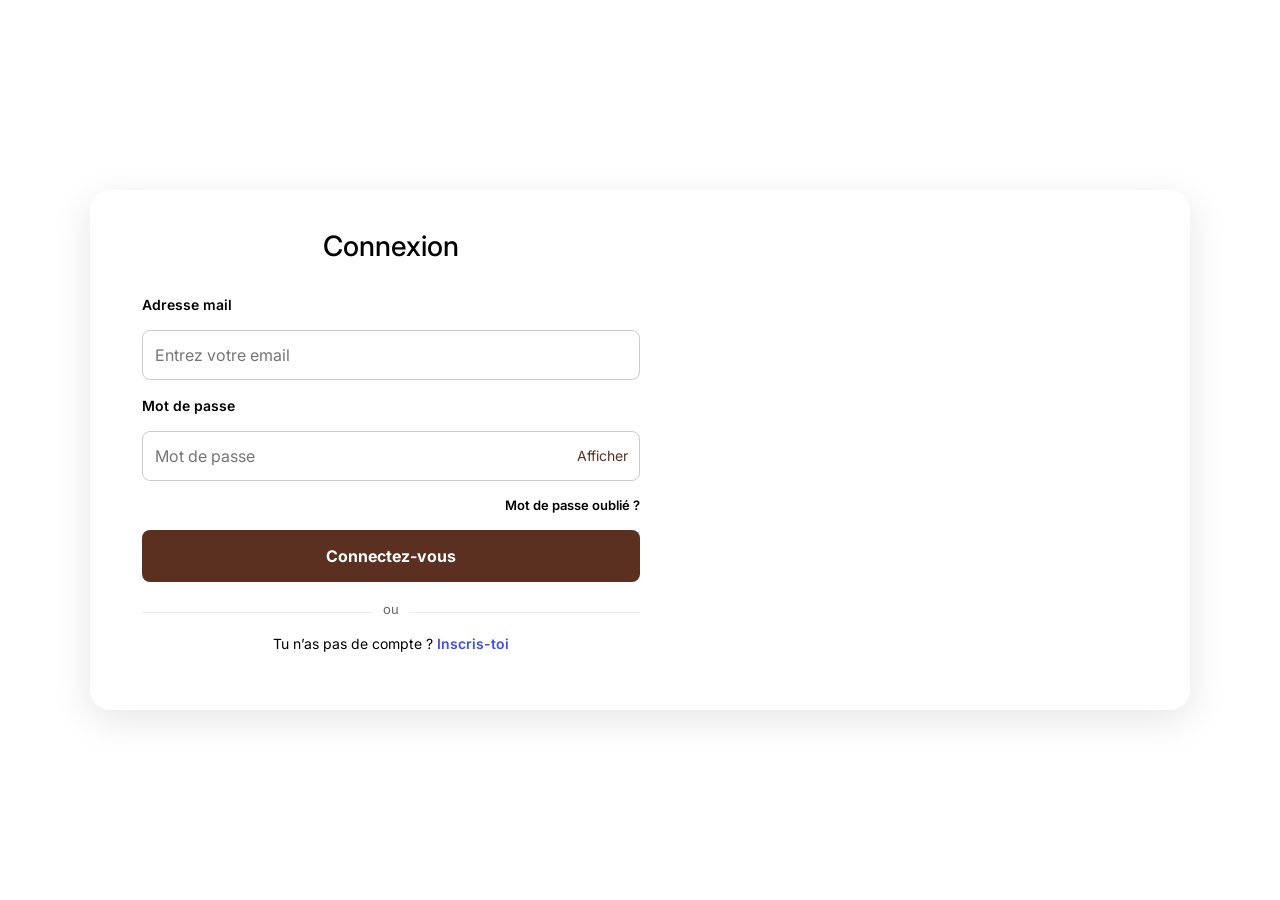
<file: frontend/index.html>
<!DOCTYPE html>
<html lang="fr">
<head>
  <meta charset="UTF-8" />
  <meta name="viewport" content="width=device-width, initial-scale=1.0"/>
  <link rel="icon" href="pellicule\LOGO FOND 32x32 px.png"/>
  <title>Connexion</title>
  <link href="https://fonts.googleapis.com/css2?family=Inter:wght@400;600&display=swap" rel="stylesheet" />
  <link rel="stylesheet" href="https://cdnjs.cloudflare.com/ajax/libs/font-awesome/6.5.0/css/all.min.css"/>
  <link href="https://cdn.jsdelivr.net/npm/bootstrap@5.3.7/dist/css/bootstrap.min.css" rel="stylesheet" integrity="sha384-LN+7fdVzj6u52u30Kp6M/trliBMCMKTyK833zpbD+pXdCLuTusPj697FH4R/5mcr" crossorigin="anonymous">
  <style>

    * {
      box-sizing: border-box;
      margin: 0;
      padding: 0;
      font-family: 'Inter', sans-serif;
    }

    a {
      color: inherit; /* ou tu peux mettre une couleur personnalisée, ex: black, #333, etc. */
      text-decoration: none;
    }

    body {
      display: flex;
      align-items: center;
      justify-content: center;
      min-height: 100vh;
      background: white;
      color: black;
      padding: 20px;
    }

    .container {
      display: flex;
      width: 100%;
      max-width: 1100px;
      background: white;
      border-radius: 20px;
      overflow: hidden;
      box-shadow: 0 10px 40px rgba(0, 0, 0, 0.1);
      position: relative;
    }

    .form-section {
      flex: 1;
      padding: 40px;
      display: flex;
      flex-direction: column;
      justify-content: center;
    }

    h1 {
      text-align: center;
      margin-bottom: 30px;
      font-size: 28px;
    }

    form {
      display: flex;
      flex-direction: column;
      gap: 15px;
    }

    label {
      font-weight: 600;
      font-size: 14px;
    }

    input {
      padding: 12px;
      border-radius: 8px;
      border: 1px solid #ccc;
      width: 100%;
    }

    input:focus {
      border-color: #5B3021;
      outline: none;
      box-shadow: 0 0 8px rgba(91, 48, 33, 0.3);
    }

    .password-wrapper {
      position: relative;
      display: flex;
      align-items: center;
    }

    .password-wrapper input {
      flex: 1;
    }

    .toggle-password {
      position: absolute;
      right: 12px;
      background: none;
      border: none;
      cursor: pointer;
      color: #5B3021;
      font-size: 14px;
    }

    .forgot-password {
      text-align: right;
      font-size: 13px;
    }

    .forgot-password a {
      text-decoration: none;
      color: #3b4eff;
      font-weight: 600;
      cursor: pointer;
    }

    button[type="submit"] {
      background: #5B3021;
      color: white;
      padding: 14px;
      border: none;
      border-radius: 8px;
      font-weight: bold;
      cursor: pointer;
      transition: background 0.3s ease;
    }

    button[type="submit"]:hover {
      background: #3e2016;
    }

    .divider {
      margin: 30px 0 20px;
      height: 1px;
      background-color: #eee;
      position: relative;
    }

    .divider span {
      position: absolute;
      top: -12px;
      left: 50%;
      transform: translateX(-50%);
      background: white;
      padding: 0 10px;
      font-size: 13px;
      color: #666;
    }

    .link-text {
      text-align: center;
      font-size: 14px;
    }

    .link-text a {
      color: #3b4eff;
      font-weight: 600;
      text-decoration: none;
    }

    .image-section {
      flex: 1;
      background-image: url('https://raw.githubusercontent.com/khadia04/pellicule-NI/main/chris-lee-70l1tDAI6rM-unsplash%201.png');
      background-size: cover;
      background-position: center;
    }

    .back-home {
      position: absolute;
      top: 20px;
      left: 20px;
      background-color: transparent;
      border: 2px solid #5B3021;
      color: #5B3021;
      padding: 8px 14px;
      border-radius: 8px;
      text-decoration: none;
      font-weight: 600;
      font-size: 14px;
      transition: all 0.3s;
    }

    .back-home:hover {
      background-color: #5B3021;
      color: white;
    }

    /* Modal */
    .modal {
      display: none;
      position: fixed;
      z-index: 1000;
      left: 0;
      top: 0;
      width: 100%;
      height: 100%;
      background-color: rgba(0,0,0,0.6);
      justify-content: center;
      align-items: center;
    }

    .modal-content {
      background: white;
      padding: 30px;
      border-radius: 12px;
      max-width: 400px;
      width: 90%;
      position: relative;
      animation: slideDown 0.3s ease;
    }

    .modal-content h2 {
      margin-bottom: 20px;
      text-align: center;
    }

    .modal-content input {
      width: 100%;
      margin-bottom: 15px;
    }

    .modal-content button {
      width: 100%;
      padding: 10px;
      background-color: #5B3021;
      color: white;
      border: none;
      border-radius: 6px;
      font-weight: bold;
      cursor: pointer;
    }

    .modal-content .close-modal {
      background: #ccc;
      color: black;
      margin-top: 10px;
    }

    @keyframes slideDown {
      from {
        transform: translateY(-30px);
        opacity: 0;
      }
      to {
        transform: translateY(0);
        opacity: 1;
      }
    }

    @media (max-width: 768px) {
      .container {
        flex-direction: column;
      }

      .image-section {
        height: 200px;
      }

      .form-section {
        padding: 20px;
      }

      h1 {
        font-size: 22px;
      }

      .back-home {
        top: 10px;
        left: 10px;
        font-size: 12px;
        padding: 6px 12px;
      }
    }
  </style>
</head>
<body>
  <div class="container">
     <!-- <a href="acceuil.html" class="back-home">← Accueil</a>  -->
    <div class="form-section">
      <h1>Connexion</h1>
      <form id="loginForm">
        <label for="email">Adresse mail</label>
        <input type="email" id="email" placeholder="Entrez votre email" required />

        <label for="password">Mot de passe</label>
        <div class="password-wrapper">
          <input type="password" id="password" placeholder="Mot de passe" required />
          <button type="button" class="toggle-password" onclick="togglePassword()">Afficher</button>
        </div>

        <div class="forgot-password">
          <a onclick="openModal()">Mot de passe oublié ?</a>
        </div>

        <button type="submit" onclick="login()"><a href="">Connectez-vous</a></button>
        <div id="errorMessage" class="alert alert-danger d-none" role="alert">
          Email ou Mot de passe incorrect.
        </div>
      </form>

      <div class="divider"><span>ou</span></div>
      <p class="link-text">Tu n’as pas de compte ? <a href="inscription.html">Inscris-toi</a></p>
    </div>
    <div class="image-section"></div>
  </div>

  <!-- Modal de récupération -->
  <div class="modal" id="modal">
    <div class="modal-content">
      <h2>Réinitialiser le mot de passe</h2>
      <input type="email" placeholder="Votre adresse email" />
      <button>Envoyer</button>
      <button class="close-modal" onclick="closeModal()">Fermer</button>
    </div>
  </div>

  <script>
    function togglePassword() {
      const passwordInput = document.getElementById("password");
      const toggleBtn = document.querySelector(".toggle-password");

      if (passwordInput.type === "password") {
        passwordInput.type = "text";
        toggleBtn.textContent = "Masquer";
      } else {
        passwordInput.type = "password";
        toggleBtn.textContent = "Afficher";
      }
    }

    function openModal() {
      document.getElementById("modal").style.display = "flex";
    }

    function closeModal() {
      document.getElementById("modal").style.display = "none";
    }

    document.getElementById("loginForm").addEventListener("submit", function(e) {
      e.preventDefault();
      const email = document.getElementById("email").value.trim();
      const password = document.getElementById("password").value.trim();

      if (!email || !password) {
        alert("Veuillez remplir tous les champs !");
      } else {
        alert("Connexion réussie ! (Simulation)");
        
      }
    });
    
    function showError() {
      const errorDiv = document.getElementById('errorMessage');
      errorDiv.classList.remove('d-none');
      errorDiv.textContent = "Erreur de connexion à la base de données !";
    };

    function login() {
  if (event) event.preventDefault();

  const email = document.getElementById("email").value;
  const password = document.getElementById("password").value;

  if (!email || !password) {
    displayMessage("Veuillez remplir tous les champs");
    return;
  }

  let users = JSON.parse(localStorage.getItem("users")) || {};

  let foundUser = null;
  for (const username in users) {
    if (users[username].email === email) {
      foundUser = users[username];
      break;
    }
  }

  if (!foundUser) {
    showError("Aucun compte trouvé avec cet email");
    return;
  }

  if (foundUser.password !== password) {
    showError("Mot de passe incorrect");
    return;
  }

  // Si la connexion est réussie, on peut stocker l'utilisateur connecté
  localStorage.setItem("loggedInUser", JSON.stringify(foundUser));

  setTimeout(() => {
    window.location.href = "acceuil.html"; // ou autre chemin
  }, 1000);
}


  </script>
</body>
</html>
</file>
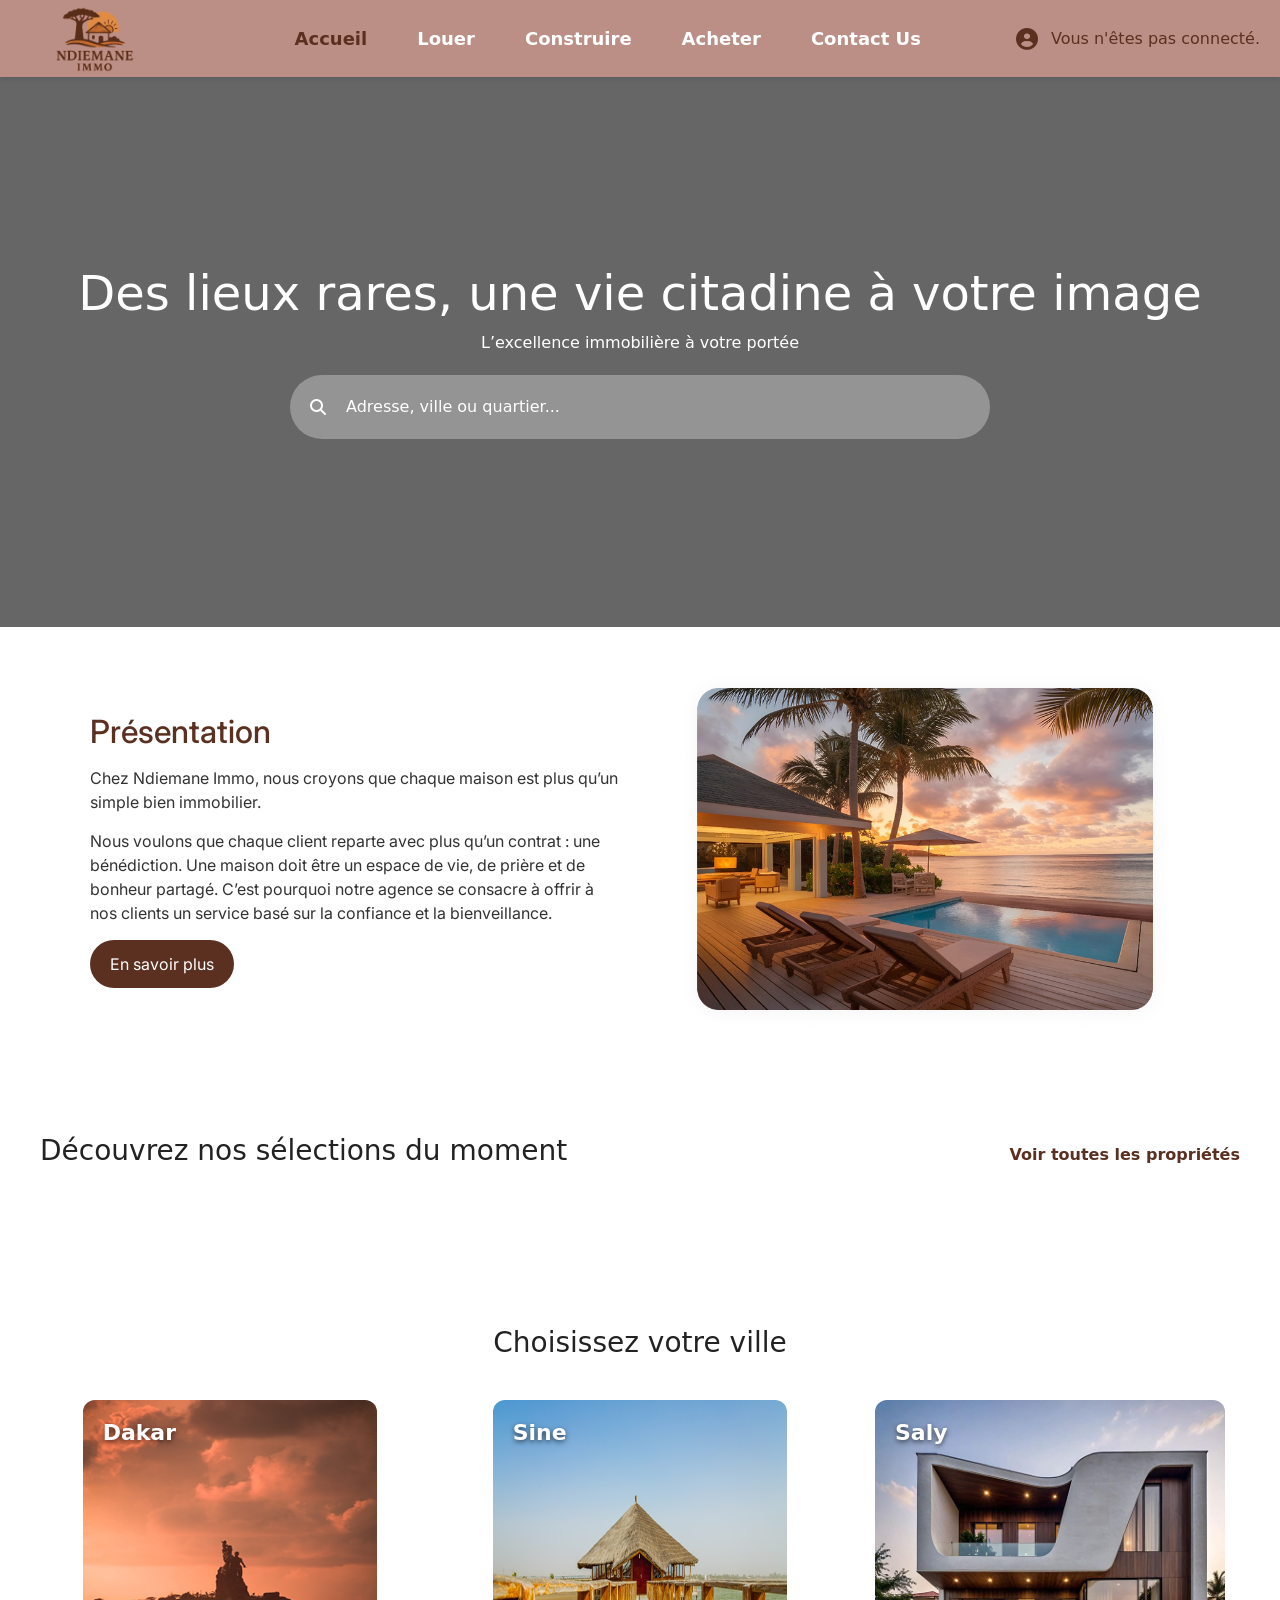
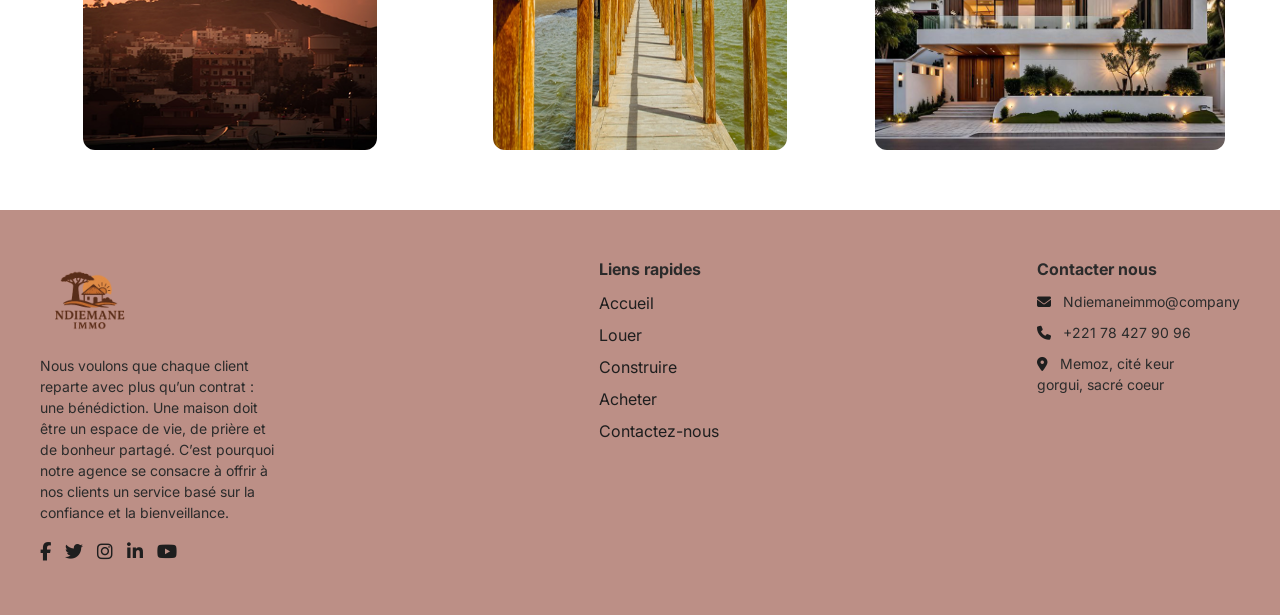
<file: frontend/acceuil.html>
<!DOCTYPE html>
<html lang="fr">
<head>
  <meta charset="UTF-8">
  <meta name="viewport" content="width=device-width, initial-scale=1.0">
  <link rel="icon" href="pellicule\LOGO FOND 32x32 px.png"/>
  <title>Ndiemane Immo</title>
  <link rel="stylesheet" href="styles.css">
  <link href="https://fonts.googleapis.com/css2?family=Inter:wght@400;600&display=swap" rel="stylesheet">
  <link href="https://cdn.jsdelivr.net/npm/bootstrap@5.3.7/dist/css/bootstrap.min.css" rel="stylesheet" integrity="sha384-LN+7fdVzj6u52u30Kp6M/trliBMCMKTyK833zpbD+pXdCLuTusPj697FH4R/5mcr" crossorigin="anonymous">
  <link rel="stylesheet" href="https://cdnjs.cloudflare.com/ajax/libs/font-awesome/6.5.0/css/all.min.css" crossorigin="anonymous" referrerpolicy="no-referrer" />
  <style>

    .card{
      cursor: pointer;
    }

    #search{
      cursor: pointer;
    }
  </style>
</head>
<body>
  <header class="sticky">
    <div class="logo">
    <a href="acceuil.html"><img src="pellicule/logo NI.png" alt="Logo" /></a>
    </div>
    <div class="menu-toggle" id="menuToggle">
      <i class="fas fa-bars"></i>
    </div>

  <nav class="nav">
    <div class="nav-links" id="navMenu">
      <a href="acceuil.html" class="nav-link" style="color: #5B3021;">Accueil</a>
      <a href="Louer.html" class="nav-link">Louer</a>
      <a href="Construire.html" class="nav-link">Construire</a>
      <a href="Acheter.html" class="nav-link">Acheter</a>
      <a href="contact.html" class="nav-link">Contact Us</a>
    </div>


      <!-- Profil utilisateur connecté -->
      <div class="nav-profile">
        <i class="fas fa-user-circle" style="font-size: 22px; color: #5B3021; margin-right: 8px;"></i>
        <span style="color: #5B3021;" id="welcomeMessage">Bienvenue</span>
        <div class="dropdown-profile" style="background-color: #BC8F86;">
          <ul>
            <li><a href="#" id="openProfileModal"><i class="fas fa-user"></i> Mon profil</a></li>
            <li><a href="#" id="logoutBtn"><i class="fas fa-sign-out-alt"></i> Déconnexion</a></li>

          </ul>
        </div>
      </div>

      <!-- Modal de profil -->
<div class="modal" id="profileModal">
  
  <div class="modal-content">
    <span class="close" id="closeProfileModal">&times;</span>
    <h3>Mon Profil</h3>
    
    <!-- Page 1 : Informations du profil -->
    <div class="profile-page">
      <form id="profileForm" action="update_profile.php" method="POST" enctype="multipart/form-data">
        <div class="form-group">
          <label for="firstName">Prénom</label>
          <input type="text" id="firstName" name="firstName" value="John" required>
        </div>
        <div class="form-group">
          <label for="lastName">Nom</label>
          <input type="text" id="lastName" name="lastName" value="Doe" required>
        </div>
        <div class="form-group">
          <label for="email">Email</label>
          <input type="email" id="email" name="email" value="john.doe@email.com" required>
        </div>
        <div class="form-group">
          <label for="phone">Numéro de téléphone</label>
          <input type="tel" id="phone" name="phone" value="1234567890" required>
        </div>
        <div class="form-group">
          <label for="address">Adresse</label>
          <input type="text" id="address" name="address" value="123 rue de Paris" required>
        </div>
        <div class="form-group">
          <label for="profilePic">Photo de profil</label>
          <input type="file" id="profilePic" name="profilePic" accept="image/*">
        </div>
        <div class="form-group">
          <button type="submit" class="submit-btn">Mettre à jour</button>
        </div>
        <div id="updateMessage" style="margin-top: 10px; font-weight: bold;"></div>
      </form>
    </div>
    
    <!-- Page 2 : Changer le mot de passe -->
    <div class="password-change-page" style="display: none;">
      <form id="passwordChangeForm">
        <label for="currentPassword">Mot de passe actuel</label>
        <input type="password" id="currentPassword" required>

        <label for="newPassword">Nouveau mot de passe</label>
        <input type="password" id="newPassword" required>

        <label for="confirmPassword">Confirmer le nouveau mot de passe</label>
        <input type="password" id="confirmPassword" required>

        <button type="submit">Changer le mot de passe</button>
        <p id="passwordMessage" style="margin-top: 10px;"></p>
      </form>
    </div>

    <!-- Pagination -->
    <div class="pagination">
      <a href="#" class="prev" id="prevPage">Précédent</a>
      <a href="#" class="active">1</a>
      <a href="#" id="nextPage">2</a>
    </div>
  </div>
</div>
      
    </nav>
  </header>
  <section class="hero">
    <div class="hero-content">
      <h1 style="font-size:48px;">Des lieux rares, une vie citadine à votre image</h1>
      <p style="font-size: 16px;">L’excellence immobilière à votre portée</p>
      <div class="search-bar">
        <i class="fa-solid fa-search" id="search"></i>
        <input type="text" placeholder="Adresse, ville ou quartier...">
        <!-- <div style="width: 80px;height: 40px; border-radius: 70px;">
          <i style="cursor: pointer; margin-top: 10px;" class="fa-solid fa-filter" id="filterToggle" ></i>
        </div> -->
      </div>
    </div>
  </section>

  <!-- Modal de filtre -->
  <div id="filterModal" class="modal">
    <div class="modal-content">
      <i class="fa-solid fa-xmark close-icon" id="modalClose"></i>
      <h2>Filtres de recherche</h2>

      <div class="filter-group">
        <i class="fa-solid fa-house"></i>
        <select>
          <option>Type de bien</option>
          <option>Appartement</option>
          <option>Villa</option>
          <option>Studio</option>
        </select>
      </div>

      <div class="filter-group">
        <i class="fa-solid fa-location-dot"></i>
        <input type="text" placeholder="Ville ou quartier">
      </div>

      <div class="filter-group">
        <i class="fa-solid fa-euro-sign"></i>
        <input type="number" placeholder="Prix max">
      </div>

      <div class="modal-buttons">
        <button class="close-btn" id="closeBtn">Fermer</button>
        <button class="apply-btn">Appliquer</button>
      </div>
    </div>
  </div>
  <!-- Section Présentation -->
  <section class="presentation">
    <div class="presentation-container">
      <div class="text-side">
        <h2>Présentation</h2>
        <p>Chez Ndiemane Immo, nous croyons que chaque maison est plus qu’un simple bien immobilier.</p>
        <p>Nous voulons que chaque client reparte avec plus qu’un contrat : une bénédiction. Une maison doit être un espace de vie, de prière et de bonheur partagé. C’est pourquoi notre agence se consacre à offrir à nos clients un service basé sur la confiance et la bienveillance.</p>
        <button id="openModal">En savoir plus</button>
      </div>
      <div class="image-side">
        <img src="pellicule\Rectangle 123.png" alt="présentation">
      </div>
    </div>
  </section>

  <!-- Modal -->
  <div class="modal" id="modal">
    <div class="modal-content">
      <span class="close" id="closeModal">&times;</span>
      <h3>À propos de Ndiemane Immo</h3>
      <p>Nous vous accompagnons dans chaque étape de votre projet immobilier avec bienveillance et professionnalisme. Notre mission est de vous aider à trouver un lieu de vie qui vous ressemble.</p>
    </div>
  </div>
  <!-- Section Sélections du moment -->
  <section style="background:#fff; padding: 60px 20px;">
    <div style="max-width: 1200px; margin: auto;">
      <div style="display: flex; justify-content: space-between; align-items: center; margin-bottom: 30px;">
        <h2 style="font-size: 28px; color: #222;">Découvrez nos sélections du moment</h2>
        <a href="#" style="color: #5B3021; font-weight: bold; text-decoration: none;">Voir toutes les propriétés</a>
      </div>
      <div class="cards-grid" id="cardsGrid">
      </div>
    </div>
  </section>
  <!-- Section Choisissez votre ville -->
  <section style="background:#fff; padding: 60px 20px; text-align: center;">
    <div style="max-width: 1200px; margin: auto;">
      <h2 style="font-size: 28px; color: #222; margin-bottom: 40px;">Choisissez votre ville</h2>
      <div class="ville-grid">
        <div class="ville-card">
          <img src="pellicule\h23.jpg.png" alt="Dakar">
          <h3>Dakar</h3>
        </div>
        <div class="ville-card">
          <img src="pellicule\h24.jpg.png" alt="Sine">
          <h3>Sine</h3>
        </div>
        <div class="ville-card">
          <img src="pellicule\téléchargement (2).jpeg" alt="Saly">
          <h3>Saly</h3>
        </div>
      </div>
    </div>
  </section>

  <footer class="footer">
    <div class="footer-content">
      <div class="footer-logo">
        <img style="margin-top: -10px;"src="pellicule\logo NI.png" alt="Logo NDIEMANE IMMO">
        <p style="margin-top: -10px;">Nous voulons que chaque client reparte avec plus qu’un contrat : une bénédiction. Une maison doit être un espace de vie, de prière et de bonheur partagé. C’est pourquoi notre agence se consacre à offrir à nos clients un service basé sur la confiance et la bienveillance.</p>
        <div class="social-icons">
          <a href="#"><i class="fab fa-facebook-f"></i></a>
          <a href="#"><i class="fab fa-twitter"></i></a>
          <a href="#"><i class="fab fa-instagram"></i></a>
          <a href="#"><i class="fab fa-linkedin-in"></i></a>
          <a href="#"><i class="fab fa-youtube"></i></a>
        </div>
      </div>
      <div class="footer-links">
        <h4>Liens rapides</h4>
        <ul>
          <li><a href="acceuil.html">Accueil</a></li>
            <li><a href="Louer.html">Louer</a></li>
            <li><a href="Construire.html">Construire</a></li>
            <li><a href="Acheter.html">Acheter</a></li>
            <li><a href="contact.html">Contactez-nous</a></li>
        </ul>
      </div>
      <div class="footer-contact">
        <h4>Contacter nous</h4>
        <p><i class="fas fa-envelope"></i> Ndiemaneimmo@company</p>
        <p><i class="fas fa-phone"></i> +221 78 427 90 96</p>
        <p><i class="fas fa-map-marker-alt"></i> Memoz, cité keur<br>gorgui, sacré coeur</p>
      </div>
    </div>
  </footer>
  <button id="scrollTopBtn" title="Retour en haut">
    <i class="fas fa-chevron-up"></i>
  </button>
  
  <script>

function addCardClickEvents(allData) {
  const cards = document.querySelectorAll('.card');

  cards.forEach(card => {
    card.addEventListener('click', () => {
      // Récupérer l'id de la carte cliquée
      const id = card.getAttribute('id');
      console.log(id)

      // Trouver l'objet correspondant dans allData
      const selectedObject = allData.find(obj => obj.id == id);

      if (selectedObject) {
        // Stocker l'objet dans localStorage (sous forme JSON)
        localStorage.setItem('selectedProperty', JSON.stringify(selectedObject));

        // Rediriger vers la page detail
        window.location.href = 'detail.html';
      } else {
        console.error("Objet non trouvé");
      }
    });
  });
}

    // Exemple d'URL d'API 
    const apiUrl = 'https://back-ndieme.vercel.app/instituts_export.json';

    // Fonction pour créer une carte
    function createCard(data) {
      return `
        <div class="card" id='${data.id}'>
          <img src="pellicule/${data.id}.png" alt="${data.nom}">
          <div class="card-body">
            <h4>${data.nom}</h4>
            <p class="price">${data.prix}</p>
            <p class="location"><i class="fa-solid fa-location-dot"></i> ${data.lieu}</p>
            <span class="badge">${data.typeInstitut}</span>
          </div>
        </div>
      `;
    }
      fetch(apiUrl)
        .then(response => {
          if (!response.ok) {
            throw new Error("Erreur lors de la récupération des données");
          }
          return response.json();
        })
        .then(data => {
          const grid = document.getElementById("cardsGrid");
          data.forEach(item => {
          
            grid.innerHTML += createCard(item);
          });
          addCardClickEvents(data)
        })
        .catch(error => {
          console.error("Erreur:", error);
        });

        

  </script>
  <script src="https://cdn.jsdelivr.net/npm/bootstrap@5.3.7/dist/js/bootstrap.bundle.min.js" integrity="sha384-ndDqU0Gzau9qJ1lfW4pNLlhNTkCfHzAVBReH9diLvGRem5+R9g2FzA8ZGN954O5Q" crossorigin="anonymous"></script>
  <script src="script.js"></script>
</body>
</html>
</file>
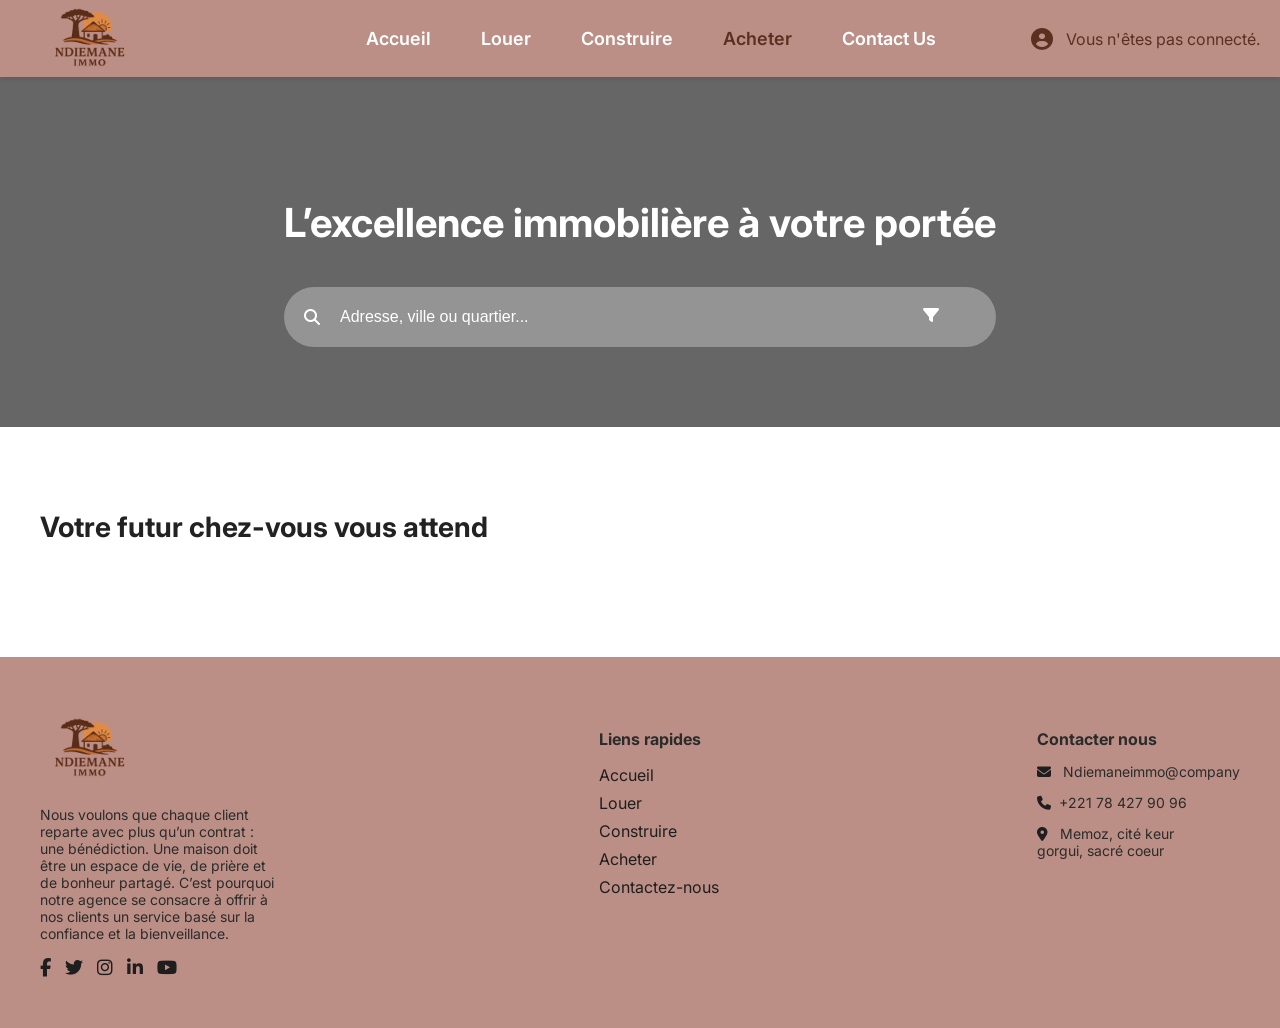
<file: frontend/Acheter.html>
<!DOCTYPE html>
<html lang="en">
<head>
  <meta charset="UTF-8">
  <meta name="viewport" content="width=device-width, initial-scale=1.0">
  <title>Acheter</title>
  <link rel="stylesheet" href="styles.css">
  <link rel="icon"  href="pellicule\LOGO FOND 32x32 px.png"/>
  <link href="https://fonts.googleapis.com/css2?family=Inter:wght@400;600&display=swap" rel="stylesheet"/>
  <link rel="stylesheet" href="https://cdnjs.cloudflare.com/ajax/libs/font-awesome/6.5.0/css/all.min.css"/>
  <style>
    html {
      scroll-behavior: smooth;
    }
    body {
      margin: 0;
      font-family: 'Inter', sans-serif;
      scroll-behavior: smooth;
    }
    /* style du header */
    header.sticky {
      position: sticky;
      top: 0;
      background-color: #BC8F86;
      display: flex;
      justify-content: space-between;
      align-items: center;
      padding: 10px 20px;
      z-index: 1000;
      box-shadow: 0 2px 5px rgba(0,0,0,0.1);
      height: 57px;
    }
    /* logo */
    .logo img {
      height: 100px;
      padding: 20px;
      transition: transform 0.5s ease, filter 0.3s ease;
    }
    .logo img:hover {
      transform: scale(1.1);
      filter: brightness(1.1);
    }

    /* navbar */
    .nav {
      display: flex;
      align-items: center;
      gap: 80px;
    }

    .nav-links {
      display: flex;
      gap: 20px;
      justify-content: center;
      align-items: center;
    }

    .nav-links a,
    .nav-actions a {
      color: #fff;
      text-decoration: none;
      font-size: 18px;
      font-weight: 600;
      padding: 10px 15px;
      transition: color 0.3s ease, background-color 0.3s ease, transform 0.3s ease;
    }

    .nav a:hover {
      color: #5B3021;
      transform: scale(1.1);
    }

    .nav a.active {
      border-radius: 8px;
      color: #fff;
    }

    /* Toggle caché en desktop */
    .menu-toggle {
      display: none;
      font-size: 26px;
      color: #fff;
      cursor: pointer;
      z-index: 1100; /* S'assurer qu'il soit au-dessus */
    }

    .card{
  cursor: pointer;
}

    /* RESPONSIVité */
    @media (max-width: 768px) {
      .logo img {
        gap: 20px;
        height: 110px;
      }

      .nav {
        flex-direction: row;
        justify-content: space-between;
        align-items: center;
        position: relative;
        width: 100%;
      }

      .menu-toggle {
        display: block;
        right: -100px;
      }

      .nav-links {
        display: none;
        flex-direction: column;
        width: 200px;
        background-color: #BC8F86;
        position: absolute;
        top: 54px;
        right: 0;
        padding: 1rem;
      }
      .nav-links.active {
        display: flex;
      }

      .nav-actions {
        flex-direction: column;
        align-items: flex-start;
        gap: 10px;
      }
      .nav-profile{
        right: -40px;
        position: relative;
      }
      .dropdown-profile {
        top: 100%;
        right: 0;
        left: auto;
        transform: translateY(1px);
        z-index: 2000;
      }
    }

    /* style du profil */
    .nav-profile {
      position: relative;
      cursor: pointer;
      display: flex;
      align-items: center;
      gap: 5px;
    }

    .dropdown-profile {
      position: absolute;
      top: 100%;
      right: 0;
      border-radius: 8px;
      box-shadow: 0 4px 12px rgba(0,0,0,0.1);
      display: none;
      z-index: 100;
      min-width: 160px;
    }

    .dropdown-profile ul {
      list-style: none;
      margin: 0;
      padding: 10px 0;
    }

    .dropdown-profile li {
      padding: 10px 20px;
    }

    .dropdown-profile li a {
      text-decoration: none;
      color: #fff;
      display: flex;
      align-items: center;
      gap: 8px;
    }

    .dropdown-profile li:hover {
      background-color:#BC8F86;
    }

    .nav-profile:hover .dropdown-profile {
      display: block;
    }

    /* Modal Profil */
    .modal {
      display: none; /* Cacher le modal par défaut */
      position: fixed;
      z-index: 1000;
      top: 0;
      left: 0;
      width: 100%;
      height: 100%;
      background-color: rgba(0, 0, 0, 0.6);
      justify-content: center;
      align-items: center;
      animation: fadeIn 0.4s ease;
    }

    .modal.show {
      display: flex; /* Afficher le modal lorsqu'il a la classe .show */
    }

    .modal-content {
      background-color: #BC8F86;
      padding: 15px;
      border-radius: 12px;
      max-width: 600px;
      height: 600px;
      width: 90%;
      position: relative;
      color: #333;
      animation: slideUp 0.4s ease;
      overflow-y: auto; /* Permet au contenu de défiler à l'intérieur du modal */
      box-sizing: border-box; /* S'assure que le padding ne dépasse pas la hauteur */
    }

    .modal-content h3 {
      color: #5B3021;
      font-size: 24px;
    }

    .modal-content label {
      font-weight: bold;
      color: #5B3021;
      font-size: 14px;
    }

    .modal-content input {
      width: 100%;
      padding: 12px;
      margin: 10px 0;
      border: 1px solid #ddd;
      border-radius: 8px;
      font-size: 14px;
    }

    .modal-content .submit-btn {
      background-color: #5B3021;
      color: white;
      padding: 10px 20px;
      border: none;
      border-radius: 50px;
      cursor: pointer;
    }

    .modal-content .submit-btn:hover {
      background-color: #3c1e14;
    }

    .modal-content hr {
      margin: 20px 0;
      border-color: #ddd;
    }

    .close {
      position: absolute;
      top: 15px;
      right: 20px;
      font-size: 24px;
      color: #5B3021;
      cursor: pointer;
    }
    /* Pagination */
    .pagination {
      display: flex;
      justify-content: center;
      margin-top: 20px;
    }

    .pagination a {
      padding: 10px 15px;
      text-decoration: none;
      background-color: #5B3021;
      color: white;
      border-radius: 5px;
      margin: 0 5px;
      transition: background-color 0.3s ease;
    }

    .pagination a:hover {
      background-color: #3c1e14;
    }

    /* Pagination active */
    .pagination a.active {
      background-color: #FF0800;
      color: white;
    }

    .transition-slide {
      transition: transform 0.3s ease-in-out;
    }

    /* Responsivité - Réduire la taille du modal sur mobile */
    @media (max-width: 768px) {
      .modal-content {
        padding: 20px;
        max-width: 100%; /* Utilise toute la largeur de l'écran */
        width: 80%;
        padding: 10px; /* Réduit encore le padding pour les petits écrans */
      }
  
      .modal-content h3 {
        font-size: 20px;
      }

      .modal-content label {
        font-size: 16px;
      }

      .modal-content input {
        padding: 10px;
        font-size: 14px;
      }

      .modal-content .submit-btn {
        width: 100%;
        padding: 12px;
        font-size: 16px;
      }

      .close {
        font-size: 22px;
      }

      /* Redimensionner les champs de formulaire pour les petits écrans */
      .modal-content input,
      .modal-content .submit-btn {
        width: 100%;
        margin: 10px 0;
      }
    }

    @media (max-width: 640px) {
      .modal-content {
        width: 95%;
        height: 90vh;
        padding: 1rem;
      }
    }
    /* Modal en savoir plus presentation */
    .modal-content {
      padding: 30px;
    }

    /* Animation */
    @keyframes fadeIn {
      from { opacity: 0; }
      to { opacity: 1; }
    }

    @keyframes slideUp {
      from {transform: translateY(30px); opacity: 0;}
      to {transform: translateY(0); opacity: 1;}
    }

    /* style de la section Acheter */
    .hero3{
      background-image: url("https://raw.githubusercontent.com/khadia04/pellicule-NI/2dc1bd519db67f6cc9448ba882048b6420700b51/ImageAche.png");
      position: relative;
      background-size: cover;
      background-position: center;
      height: 350px;
      display: flex;
      justify-content: center;
      align-items: center;
      color: #ffffff;
      text-align: center;
      z-index: 1;
      overflow: hidden;
    }
    .hero3::before {
      content: "";
      position: absolute;
      top: 0;
      left: 0;
      width: 100%;
      height: 100%;
      background-color: rgba(0, 0, 0, 0.6); /* noir à 40% d'opacité */
      z-index: 0;
    }

    .hero3 .hero-content {
      position: relative;
      z-index: 1; /* le texte reste visible au-dessus du fond assombri */
    }
    .search-bar i {
      color: #fff;
      margin-right: 10px;
    }

    .search-bar input {
      border: none;
      flex: 1;
      padding: 10px;
      border-radius: 30px;
      outline: none;
      font-size: 16px;
      background: transparent;
      color: white;
    }

    .search-bar input::placeholder {
      color: #fff;
    }

    .search-icon {
      background: #5B3021;
      color: #070606;
      padding: 25px 35px;
      border-radius: 30px;
      cursor: pointer;
      display: flex;
      align-items: center;
      justify-content: center;
    }

    @media (max-width: 800px) {
      
      .hero-content p {
        font-size: 16px;
      }
      .search-bar {
        flex-direction: column;
        gap: 10px;
      }
      .search-icon {
        width: 100%;
        justify-content: center;
      }
    }
    /* MODAL */
    .modal {
      display: none;
      position: fixed;
      z-index: 1000;
      left: 0;
      top: 0;
      width: 100%;
      height: 100%;
      background-color: rgba(0,0,0,0.6);
      justify-content: center;
      align-items: center;
      animation: fadeIn 0.4s ease;
    }

    .modal.show {
      display: flex;
    }

    .modal-content {
      background-color: #fff;
      padding: 30px;
      border-radius: 12px;
      width: 90%;
      max-width: 500px;
      color: #333;
      position: relative;
      animation: slideUp 0.4s ease;
    }

    .modal-content h2 {
      margin-top: 0;
      text-align: center;
    }

    .modal-content .close-icon {
      position: absolute;
      top: 15px;
      right: 20px;
      font-size: 20px;
      cursor: pointer;
      color: #5B3021;
    }

    .filter-group {
      margin-bottom: 15px;
      display: flex;
      align-items: center;
      gap: 10px;
    }

    .filter-group i {
      color: #5B3021;
    }

    .filter-group select,
    .filter-group input {
      flex: 1;
      padding: 8px;
      border: 1px solid #ccc;
      border-radius: 6px;
    }

    .modal-buttons {
      display: flex;
      justify-content: space-between;
      margin-top: 20px;
    }

    .modal-buttons button {
      padding: 10px 20px;
      border: none;
      border-radius: 6px;
      cursor: pointer;
    }

    .apply-btn {
      background-color: #5B3021;
      color: white;
    }

    .close-btn {
      background-color: #5B3021;
      color: black;
    }

    @keyframes fadeIn {
      from { opacity: 0; }
      to { opacity: 1; }
    }

    @keyframes slideUp {
      from { transform: translateY(30px); opacity: 0; }
      to { transform: translateY(0); opacity: 1; }
    }

    @media (max-width: 760px) {
      .search-bar {
        flex-direction: column;
        gap: 10px;
      }

      .modal-content {
        padding: 20px;
      }
    }
    
  
    /* style du footer */
.footer {
  background-color: #BC8F86;
  color: #2b2b2b;
  padding: 50px 30px;
  font-family: 'Inter', sans-serif;
}
.footer-content {
  display: flex;
  flex-wrap: wrap;
  gap: 40px;
  justify-content: space-between;
  max-width: 1200px;
  margin: auto;
  animation: fadeIn 1.2s ease-in forwards;
}
.footer-logo img {
  width: 100px;
  margin-bottom: 15px;
}
.footer-logo p {
  font-size: 14px;
  margin-bottom: 15px;
  max-width: 240px;
}
.social-icons a {
  margin-right: 10px;
  font-size: 18px;
  color: #1e1e1e;
  transition: color 0.3s ease;
}
.social-icons a:hover {
  color: white;
}
.footer-links ul,
.footer-links {
  list-style: none;
  padding: 0;
}
.footer-links h4,
.footer-contact h4 {
  margin-bottom: 12px;
  font-size: 16px;
  font-weight: bold;
}
.footer-links li {
  margin-bottom: 8px;
}
.footer-links a {
  color: #1e1e1e;
  text-decoration: none;
  transition: color 0.3s;
}
.footer-links a:hover {
  color: white;
}
.footer-contact p {
  margin-bottom: 10px;
  font-size: 14px;
}
.footer-contact i {
  margin-right: 8px;
  color: #1e1e1e;
}
@media (max-width: 768px) {
  .footer-content {
    flex-direction: column;
    align-items: flex-start;
  }
}
@keyframes fadeIn {
  from {
    opacity: 0;
    transform: translateY(30px);
  }
  to {
    opacity: 1;
    transform: translateY(0);
  }
}


#scrollTopBtn {
  position: fixed;
  bottom: 30px;
  right: 30px;
  z-index: 999;
  background-color: #5B3021;
  color: white;
  border: none;
  padding: 12px 16px;
  border-radius: 50%;
  cursor: pointer;
  font-size: 18px;
  display: none;
  box-shadow: 0 4px 10px rgba(0,0,0,0.2);
  transition: background-color 0.3s ease, transform 0.3s ease;
}

#scrollTopBtn:hover {
  background-color: #3e2016;
  transform: scale(1.1);
}

.badge {
  position: absolute;
  top: 15px;
  right: 15px;
  background: #FF0800;
  color: white;
  padding: 5px 10px;
  border-radius: 20px;
  font-size: 12px;
  font-weight: 600;
  cursor: pointer;
}
  </style>
</head>
<body>
  <header class="sticky">
    <div class="logo">
      <a href="acceuil.html"><img src="pellicule/logo NI.png" alt="Logo" /></a>
    </div>
    <div class="menu-toggle" id="menuToggle">
      <i class="fas fa-bars"></i>
    </div>

 
    <nav class="nav">
      <div class="nav-links" id="navMenu">
        <a href="acceuil.html" class="nav-link" >Accueil</a>
        <a href="Louer.html" class="nav-link">Louer</a>
        <a href="Construire.html" class="nav-link">Construire</a>
        <a href="Acheter.html" class="nav-link" style="color: #5B3021;">Acheter</a>
        <a href="contact.html" class="nav-link">Contact Us</a>
      </div>
      <!-- Profil utilisateur connecté -->
      <div class="nav-profile">
        <i class="fas fa-user-circle" style="font-size: 22px; color: #5B3021; margin-right: 8px;"></i>
        <span style="color: #5B3021;" id="welcomeMessage">Bienvenue</span>
        <div class="dropdown-profile" style="background-color: #BC8F86;">
          <ul>
            <li><a href="#" id="openProfileModal"><i class="fas fa-user"></i> Mon profil</a></li>
            <li><a href="#" id="logoutBtn"><i class="fas fa-sign-out-alt"></i> Déconnexion</a></li>

          </ul>
        </div>
      </div>

      <!-- Modal de profil -->
      <div class="modal" id="profileModal">
        <div class="modal-content">
          <span class="close" id="closeProfileModal">&times;</span>
          <h3>Mon Profil</h3>
          <!-- Page 1 : Informations du profil -->
          <div class="profile-page">
            <form id="profileForm" action="update_profile.php" method="POST" enctype="multipart/form-data">
              <div class="form-group">
                <label for="firstName">Prénom</label>
                <input type="text" id="firstName" name="firstName" value="John" required>
              </div>
              <div class="form-group">
                <label for="lastName">Nom</label>
                <input type="text" id="lastName" name="lastName" value="Doe" required>
              </div>
              <div class="form-group">
                <label for="email">Email</label>
                <input type="email" id="email" name="email" value="john.doe@email.com" required>
              </div>
              <div class="form-group">
                <label for="phone">Numéro de téléphone</label>
                <input type="tel" id="phone" name="phone" value="1234567890" required>
              </div>
              <div class="form-group">
                <label for="address">Adresse</label>
                <input type="text" id="address" name="address" value="123 rue de Paris" required>
              </div>
              <div class="form-group">
                <label for="profilePic">Photo de profil</label>
                <input type="file" id="profilePic" name="profilePic" accept="image/*">
              </div>
              <div class="form-group">
                <button type="submit" class="submit-btn">Mettre à jour</button>
              </div>
              <div id="updateMessage" style="margin-top: 10px; font-weight: bold;"></div>
            </form>
          </div>
    
          <!-- Page 2 : Changer le mot de passe -->
          <div class="password-change-page" style="display: none;">
            <form id="passwordChangeForm">
              <label for="currentPassword">Mot de passe actuel</label>
              <input type="password" id="currentPassword" required>

              <label for="newPassword">Nouveau mot de passe</label>
              <input type="password" id="newPassword" required>

              <label for="confirmPassword">Confirmer le nouveau mot de passe</label>
              <input type="password" id="confirmPassword" required>

              <button type="submit">Changer le mot de passe</button>
              <p id="passwordMessage" style="margin-top: 10px;"></p>
            </form>
          </div>

          <!-- Pagination -->
          <div class="pagination">
            <a href="#" class="prev" id="prevPage">Précédent</a>
            <a href="#" class="active">1</a>
            <a href="#" id="nextPage">2</a>
          </div>
        </div>
      </div>
    </nav>
  </header>
  <section>
    <section class="hero3">
        <div class="hero-content">
          <h1 style="font-size:40px;">L’excellence immobilière à votre portée</h1>
          <div class="search-bar">
            <i class="fa-solid fa-search"></i>
            <input type="text" placeholder="Adresse, ville ou quartier...">
            <div style="width: 80px;height: 40px; border-radius: 70px;">
              <i style="cursor: pointer; margin-top: 10px; " class="fa-solid fa-filter" id="filterToggle" ></i>
            </div>
          </div>
        </div>
    </section>
  </section>
    <!-- Modal de filtre -->
    <div id="filterModal" class="modal">
      <div class="modal-content">
        <i class="fa-solid fa-xmark close-icon" id="modalClose"></i>
        <h2>Filtres de recherche</h2>
        <div class="filter-group">
          <i class="fa-solid fa-house"></i>
          <select>
            <option>Type de bien</option>
            <option>Appartement</option>
            <option>Villa</option>
            <option>Studio</option>
          </select>
        </div>

        <div class="filter-group">
          <i class="fa-solid fa-location-dot"></i>
          <input type="text" placeholder="Ville ou quartier">
        </div>

        <div class="filter-group">
          <i class="fa-solid fa-euro-sign"></i>
          <input type="number" placeholder="Prix max">
        </div>

        <div class="modal-buttons">
          <button class="close-btn" id="closeBtn">Fermer</button>
          <button class="apply-btn">Appliquer</button>
        </div>
      </div>
    </div>
    <!-- Votre futur chez-vous vous attend -->
    <section style="background:#fff; padding: 60px 20px;">
      <div style="max-width: 1200px; margin: auto;">
        <div style="display: flex; justify-content: space-between; align-items: center; margin-bottom: 30px;">
          <h2 style="font-size: 28px; color: #222;">Votre futur chez-vous vous attend</h2>
        </div>
        <div class="cards-grid" id="cardsGrid">
      </div>
    </div>
  </section>
   <footer class="footer">
    <div class="footer-content">
      <div class="footer-logo">
        <img style="margin-top: -10px;"src="pellicule\logo NI.png" alt="Logo NDIEMANE IMMO">
        <p style="margin-top: -10px;">Nous voulons que chaque client reparte avec plus qu’un contrat : une bénédiction. Une maison doit être un espace de vie, de prière et de bonheur partagé. C’est pourquoi notre agence se consacre à offrir à nos clients un service basé sur la confiance et la bienveillance.</p>
        <div class="social-icons">
          <a href="#"><i class="fab fa-facebook-f"></i></a>
          <a href="#"><i class="fab fa-twitter"></i></a>
          <a href="#"><i class="fab fa-instagram"></i></a>
          <a href="#"><i class="fab fa-linkedin-in"></i></a>
          <a href="#"><i class="fab fa-youtube"></i></a>
        </div>
      </div>
      <div class="footer-links">
        <h4>Liens rapides</h4>
        <ul>
          <li><a href="acceuil.html">Accueil</a></li>
            <li><a href="Louer.html">Louer</a></li>
            <li><a href="Construire.html">Construire</a></li>
            <li><a href="Acheter.html">Acheter</a></li>
            <li><a href="contact.html">Contactez-nous</a></li>
        </ul>
      </div>
      <div class="footer-contact">
        <h4>Contacter nous</h4>
        <p><i class="fas fa-envelope"></i> Ndiemaneimmo@company</p>
        <p><i class="fas fa-phone"></i>+221 78 427 90 96</p>
        <p><i class="fas fa-map-marker-alt"></i> Memoz, cité keur<br>gorgui, sacré coeur</p>
      </div>
    </div>
  </footer>
  <button id="scrollTopBtn" title="Retour en haut">
    <i class="fas fa-chevron-up"></i>
  </button>
  <script src="acheter.js"></script>

</body>
</html>
</file>
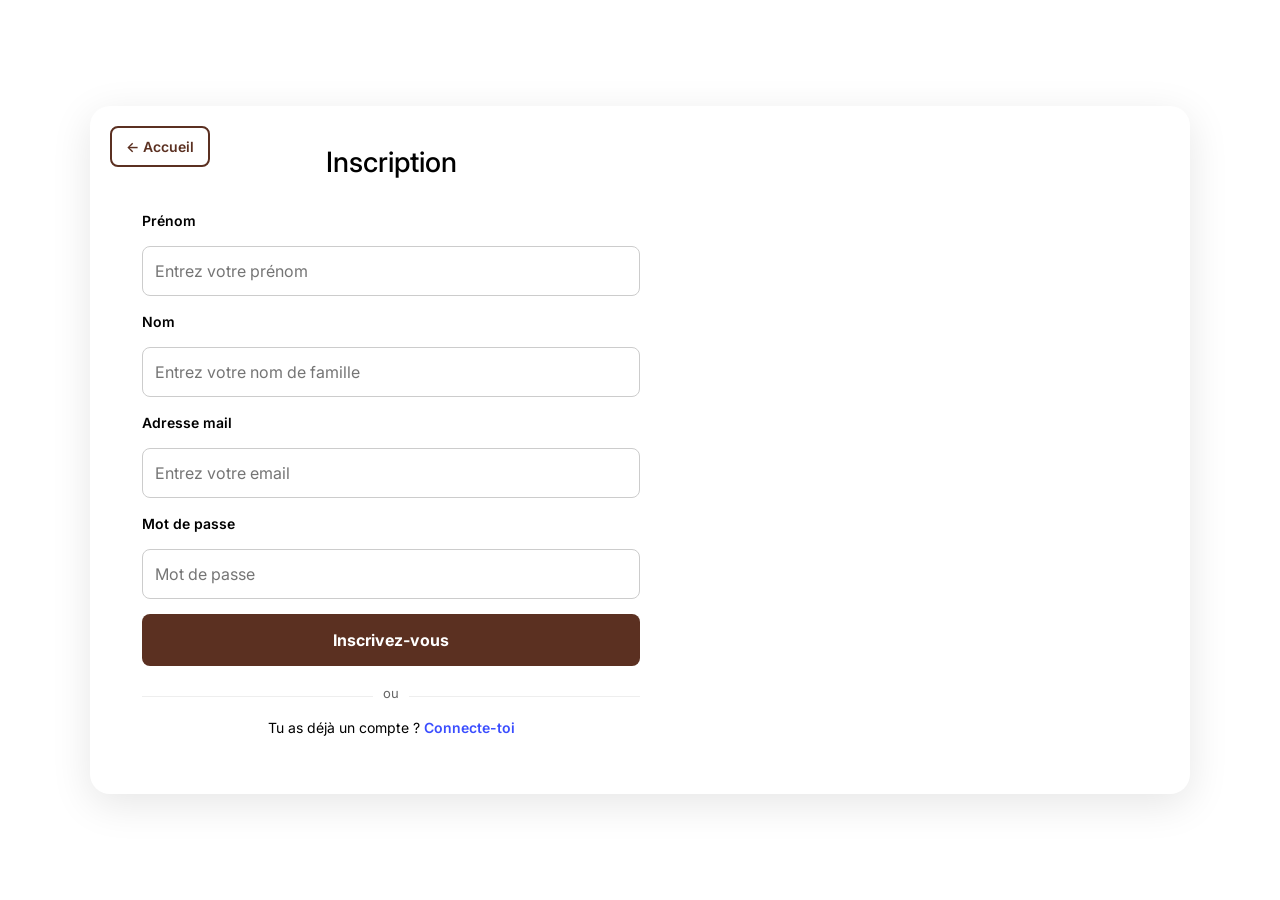
<file: frontend/inscription.html>
<!DOCTYPE html>
<html lang="fr">
<head>
  <meta charset="UTF-8">
  <meta name="viewport" content="width=device-width, initial-scale=1.0">
  <link rel="icon" href="pellicule\LOGO FOND 32x32 px.png"/>
  <title>Inscription</title>
  <link href="https://fonts.googleapis.com/css2?family=Inter:wght@400;600&display=swap" rel="stylesheet">
  <link href="https://cdn.jsdelivr.net/npm/bootstrap@5.3.7/dist/css/bootstrap.min.css" rel="stylesheet" integrity="sha384-LN+7fdVzj6u52u30Kp6M/trliBMCMKTyK833zpbD+pXdCLuTusPj697FH4R/5mcr" crossorigin="anonymous">  
  <style>
    * { box-sizing: border-box; margin: 0; padding: 0; font-family: 'Inter', sans-serif; }
    body {
      display: flex;
      align-items: center;
      justify-content: center;
      min-height: 100vh;
      background: white;
      color: black;
      padding: 20px;
    }
     a {
      color: inherit; /* ou tu peux mettre une couleur personnalisée, ex: black, #333, etc. */
      text-decoration: none;
    }
    .container {
      display: flex;
      width: 100%;
      max-width: 1100px;
      background: white;
      border-radius: 20px;
      overflow: hidden;
      box-shadow: 0 10px 40px rgba(0, 0, 0, 0.1);
      position: relative;
    }
    .form-section {
      flex: 1;
      padding: 40px;
      display: flex;
      flex-direction: column;
      justify-content: center;
    }
    h1 {
      text-align: center;
      margin-bottom: 30px;
      font-size: 28px;
    }
    form {
      display: flex;
      flex-direction: column;
      gap: 15px;
    }
    label {
      font-weight: 600;
      font-size: 14px;
    }
    input {
      padding: 12px;
      border-radius: 8px;
      border: 1px solid #ccc;
    }
    input:focus {
      border-color: #5B3021;
      outline: none;
      box-shadow: 0 0 8px rgba(91, 48, 33, 0.3);
    }
    button {
      background: #5B3021;
      color: white;
      padding: 14px;
      border: none;
      border-radius: 8px;
      font-weight: bold;
      cursor: pointer;
      transition: background 0.3s ease;
    }
    button:hover {
      background: #3e2016;
    }
    .divider {
      margin: 30px 0 20px;
      height: 1px;
      background-color: #eee;
      position: relative;
    }
    .divider span {
      position: absolute;
      top: -12px;
      left: 50%;
      transform: translateX(-50%);
      background: white;
      padding: 0 10px;
      font-size: 13px;
      color: #666;
    }
    .link-text {
      text-align: center;
      font-size: 14px;
    }
    .link-text a {
      color: #3b4eff;
      font-weight: 600;
      text-decoration: none;
    }
    .image-section {
      flex: 1;
      background-image: url('https://raw.githubusercontent.com/khadia04/pellicule-NI/main/chris-lee-70l1tDAI6rM-unsplash%201.png');
      background-size: cover;
      background-position: center;
    }

    /* Bouton retour accueil */
    .back-home {
      position: absolute;
      top: 20px;
      left: 20px;
      background-color: transparent;
      border: 2px solid #5B3021;
      color: #5B3021;
      padding: 8px 14px;
      border-radius: 8px;
      text-decoration: none;
      font-weight: 600;
      font-size: 14px;
      transition: all 0.3s;
    }
    .back-home:hover {
      background-color: #5B3021;
      color: white;
    }

    @media (max-width: 768px) {
      .container {
        flex-direction: column;
      }
      .image-section {
        height: 200px;
      }
      .form-section {
        padding: 20px;
      }
      h1 {
        font-size: 22px;
      }
      .back-home {
        top: 10px;
        left: 10px;
        font-size: 12px;
        padding: 6px 12px;
      }
    }
  </style>
</head>
<body>
  <div class="container">
    <a href="index.html" class="back-home">← Accueil</a>  
    <div class="form-section">
      <h1>Inscription</h1>
      <form id="registerForm">
  <label for="firstName">Prénom</label>
  <input type="text" id="firstName" placeholder="Entrez votre prénom" required>

  <label for="lastName">Nom</label>
  <input type="text" id="lastName" placeholder="Entrez votre nom de famille" required>

  <label for="email">Adresse mail</label>
  <input type="email" id="email" placeholder="Entrez votre email" required>

  <label for="password">Mot de passe</label>
  <input type="password" id="password" placeholder="Mot de passe" required>

  <button type="submit">Inscrivez-vous</button>
  <div id="errorMessage" class="alert alert-danger d-none" role="alert">
    L'utilisateur existe déjà.
  </div>
</form>


      <div class="divider"><span>ou</span></div>
      <p class="link-text">Tu as déjà un compte ? <a href="index.html">Connecte-toi</a></p>
    </div>
    <div class="image-section"></div>
  </div>
    <script>
  function showError(message = "Une erreur est survenue.") {
    const errorDiv = document.getElementById('errorMessage');
    errorDiv.classList.remove('d-none');
    errorDiv.textContent = message;
  }

  document.getElementById("registerForm").addEventListener("submit", function(e) {
    e.preventDefault();

    const firstName = document.getElementById("firstName").value.trim();
    const lastName = document.getElementById("lastName").value.trim();
    const email = document.getElementById("email").value.trim();
    const password = document.getElementById("password").value.trim();

    if (!firstName || !lastName || !email || !password) {
      showError("Veuillez remplir tous les champs");
      return;
    }

    let users = JSON.parse(localStorage.getItem("users")) || {};

    if (users[email]) {
      showError("Cet utilisateur existe déjà !");
      return;
    }

    const newUser = {
      firstName,
      lastName,
      email,
      password
    };

    users[email] = newUser;
    localStorage.setItem("users", JSON.stringify(users));
    localStorage.setItem("loggedInUser", JSON.stringify(newUser)); // pour affichage bonjour

    alert("Inscription réussie !");
    window.location.href = "index.html"; // redirection vers la connexion
  });
</script>

</body>
</html>
</file>
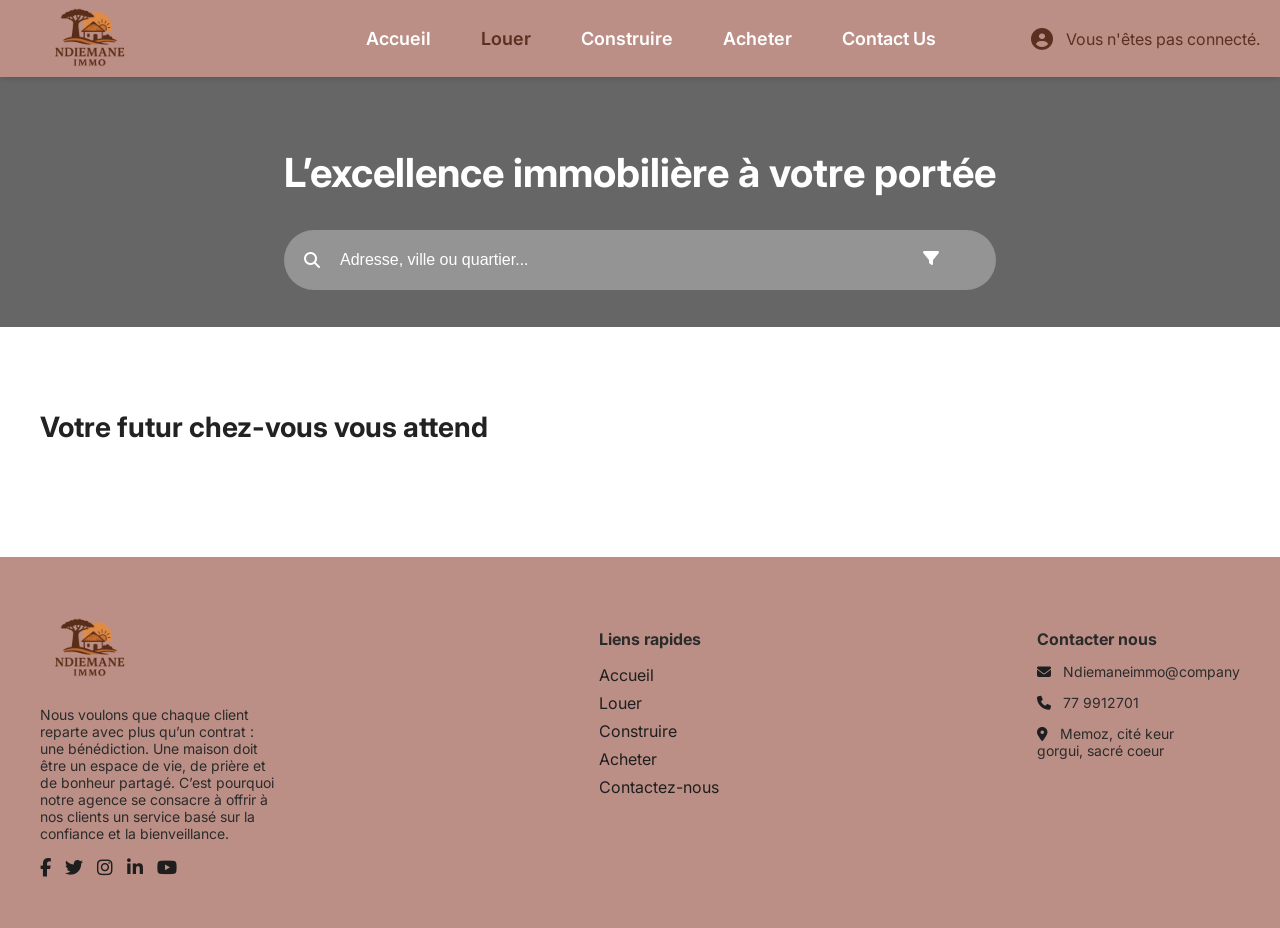
<file: frontend/Louer.html>
<!DOCTYPE html>
<html lang="en">
<head>
    <meta charset="UTF-8">
    <meta name="viewport" content="width=device-width, initial-scale=1.0">
    <title>Document</title>
    <link rel="stylesheet" href="styles.css">
    <link rel="icon"  href="pellicule\LOGO FOND 32x32 px.png"/>
    <link href="https://fonts.googleapis.com/css2?family=Inter:wght@400;600&display=swap" rel="stylesheet"/>
    <link rel="stylesheet" href="https://cdnjs.cloudflare.com/ajax/libs/font-awesome/6.5.0/css/all.min.css"/>
    <style>
      body {
  margin: 0;
  font-family: 'Inter', sans-serif;
  scroll-behavior: smooth;
}
html {
  scroll-behavior: smooth;
}
/* style du header */
header.sticky {
  position: sticky;
  top: 0;
  background-color: #BC8F86;
  display: flex;
  justify-content: space-between;
  align-items: center;
  padding: 10px 20px;
  z-index: 1000;
  box-shadow: 0 2px 5px rgba(0,0,0,0.1);
  height: 57px;
}

/* logo */
.logo img {
  height: 100px;
  padding: 20px;
  transition: transform 0.5s ease, filter 0.3s ease;
}
.logo img:hover {
  transform: scale(1.1);
  filter: brightness(1.1);
}

/* navbar */
.nav {
  display: flex;
  align-items: center;
  gap: 80px;
}

.nav-links {
  display: flex;
  gap: 20px;
  justify-content: center;
  align-items: center;
}

.nav-links a,
.nav-actions a {
  color: #fff;
  text-decoration: none;
  font-size: 18px;
  font-weight: 600;
  padding: 10px 15px;
  transition: color 0.3s ease, background-color 0.3s ease, transform 0.3s ease;
}

.nav a:hover {
  color: #5B3021;
  transform: scale(1.1);
}

.nav a.active {
  border-radius: 8px;
  color: #fff;
}



/* Toggle caché en desktop */
.menu-toggle {
  display: none;
  font-size: 26px;
  color: #fff;
  cursor: pointer;
  z-index: 1100; /* S'assurer qu'il soit au-dessus */
}

.card{
  cursor: pointer;
}

/* RESPONSIVité */
@media (max-width: 768px) {
  .logo img {
    gap: 20px;
    height: 110px;
  }

  .nav {
    flex-direction: row;
    justify-content: space-between;
    align-items: center;
    position: relative;
    width: 100%;
  }

  .menu-toggle {
    display: block;
    right: -100px;
  }

  .nav-links {
    display: none;
    flex-direction: column;
    width: 200px;
    background-color: #BC8F86;
    position: absolute;
    top: 54px;
    right: 0;
    padding: 1rem;
  }
  .nav-links.active {
    display: flex;
  }

  .nav-actions {
    flex-direction: column;
    align-items: flex-start;
    gap: 10px;
  }
  .nav-profile{
    right: -40px;
    position: relative;
  }
  .dropdown-profile {
    top: 100%;
    right: 0;
    left: auto;
    transform: translateY(1px);
    z-index: 2000;
  }
}

/* style du profil */
.nav-profile {
  position: relative;
  cursor: pointer;
  display: flex;
  align-items: center;
  gap: 5px;
}

.dropdown-profile {
  position: absolute;
  top: 100%;
  right: 0;
  border-radius: 8px;
  box-shadow: 0 4px 12px rgba(0,0,0,0.1);
  display: none;
  z-index: 100;
  min-width: 160px;
}

.dropdown-profile ul {
  list-style: none;
  margin: 0;
  padding: 10px 0;
}

.dropdown-profile li {
  padding: 10px 20px;
}

.dropdown-profile li a {
  text-decoration: none;
  color: #fff;
  display: flex;
  align-items: center;
  gap: 8px;
}

.dropdown-profile li:hover {
  background-color:#BC8F86;
}

.nav-profile:hover .dropdown-profile {
  display: block;
}

/* Modal Profil */
.modal {
  display: none; /* Cacher le modal par défaut */
  position: fixed;
  z-index: 1000;
  top: 0;
  left: 0;
  width: 100%;
  height: 100%;
  background-color: rgba(0, 0, 0, 0.6);
  justify-content: center;
  align-items: center;
  animation: fadeIn 0.4s ease;
}

.modal.show {
   display: flex; /* Afficher le modal lorsqu'il a la classe .show */
}

.modal-content {
  background-color: #BC8F86;
  padding: 15px;
  border-radius: 12px;
  max-width: 600px;
  height: 600px;
  width: 90%;
  position: relative;
  color: #333;
  animation: slideUp 0.4s ease;
  overflow-y: auto; /* Permet au contenu de défiler à l'intérieur du modal */
  box-sizing: border-box; /* S'assure que le padding ne dépasse pas la hauteur */
}

.modal-content h3 {
  color: #5B3021;
  font-size: 24px;
}

.modal-content label {
  font-weight: bold;
  color: #5B3021;
  font-size: 14px;
}

.modal-content input {
  width: 100%;
  padding: 12px;
  margin: 10px 0;
  border: 1px solid #ddd;
  border-radius: 8px;
  font-size: 14px;
}

.modal-content .submit-btn {
  background-color: #5B3021;
  color: white;
  padding: 10px 20px;
  border: none;
  border-radius: 50px;
  cursor: pointer;
}

.modal-content .submit-btn:hover {
  background-color: #3c1e14;
}

.modal-content hr {
  margin: 20px 0;
  border-color: #ddd;
}

.close {
  position: absolute;
  top: 15px;
  right: 20px;
  font-size: 24px;
  color: #5B3021;
  cursor: pointer;
}
/* Pagination */
.pagination {
  display: flex;
  justify-content: center;
  margin-top: 20px;
}

.pagination a {
  padding: 10px 15px;
  text-decoration: none;
  background-color: #5B3021;
  color: white;
  border-radius: 5px;
  margin: 0 5px;
  transition: background-color 0.3s ease;
}

.pagination a:hover {
  background-color: #3c1e14;
}

/* Pagination active */
.pagination a.active {
  background-color: #FF0800;
  color: white;
}


.transition-slide {
  transition: transform 0.3s ease-in-out;
}

/* Responsivité - Réduire la taille du modal sur mobile */
@media (max-width: 768px) {
  .modal-content {
    padding: 20px;
     max-width: 100%; /* Utilise toute la largeur de l'écran */
    width: 80%;
    padding: 10px; /* Réduit encore le padding pour les petits écrans */
  }
  
  .modal-content h3 {
    font-size: 20px;
  }

  .modal-content label {
    font-size: 16px;
  }

  .modal-content input {
    padding: 10px;
    font-size: 14px;
  }

  .modal-content .submit-btn {
    width: 100%;
    padding: 12px;
    font-size: 16px;
  }

  .close {
    font-size: 22px;
  }

  /* Redimensionner les champs de formulaire pour les petits écrans */
  .modal-content input,
  .modal-content .submit-btn {
    width: 100%;
    margin: 10px 0;
  }
}

@media (max-width: 640px) {
  .modal-content {
    width: 95%;
    height: 90vh;
    padding: 1rem;
  }
}
/* Modal en savoir plus presentation */
.modal-content {
  padding: 30px;
}

/* Animation */
@keyframes fadeIn {
  from { opacity: 0; }
  to { opacity: 1; }
}

@keyframes slideUp {
  from {transform: translateY(30px); opacity: 0;}
  to {transform: translateY(0); opacity: 1;}
}

 /* style du main */
.hero {
  background-image: url("https://raw.githubusercontent.com/khadia04/pellicule-NI/36e357a08f2ded9a168a73f1b607dc738fc4913b/IMG-20250524-WA0012.jpg");
  background-size: cover;
  background-position: center;
  height: 250px;
  display: flex;
  justify-content: center;
  align-items: center;
  color: white;
  text-align: center;
}
.hero::before {
  content: "";
  position: absolute;
  top: 0;
  left: 0;
  width: 100%;
  height: 350px;
  background-color: rgba(0, 0, 0, 0.6); /* noir à 60% d'opacité */
  z-index: 0;
}

.hero .hero-content {
  position: relative;
  z-index: 1; /* le texte reste visible au-dessus du fond assombri */
}
.hero input[type="text"] {
  flex: 1;
  padding: 10px;
  border-radius: 30px;
  border: none;
  outline: none;
}
.hero button {
  background-color: #5B3021;
  border: none;
  color: white;
  padding: 10px 15px;
  border-radius: 30px;
  cursor: pointer;
}

         /* barre de recherche */
    .search-bar {
      display: flex;
      align-items: center;
      background: rgba(255, 255, 255, 0.3);
      border-radius: 40px;
      padding: 10px 20px;
      max-width: 700px;
      margin: 20px auto 0;
      overflow: hidden;
      backdrop-filter: blur(3px);
    }

    .search-bar i {
      color: #fff;
      margin-right: 10px;
    }

    .search-bar input {
      border: none;
      flex: 1;
      padding: 10px;
      border-radius: 30px;
      outline: none;
      font-size: 16px;
      background: transparent;
      color: white;
    }

    .search-bar input::placeholder {
      color: #fff;
    }

    .search-icon {
      background: #5B3021;
      color: #fff;
      padding: 25px 35px;
      border-radius: 30px;
      cursor: pointer;
      display: flex;
      align-items: center;
      justify-content: center;
    }

    @media (max-width: 800px) {
      .hero{
        height: auto;
      }
      
      .hero-content p {
        font-size: 10px;
      }
      .hero-content h2 {
        font-size: 8px;
      }
      .search-bar {
        margin: 20px;
        padding: 10px;
        flex-direction: row;
        height: 90px;
        display:inline-flexbox;
        gap: 10px;
      }
      .search-icon {
        width: 100%;
        justify-items:center;
      }
    }
    /* MODAL */
    .modal {
      display: none;
      position: fixed;
      z-index: 1000;
      left: 0;
      top: 0;
      width: 100%;
      height: 100%;
      background-color: rgba(0,0,0,0.6);
      justify-content: center;
      align-items: center;
      animation: fadeIn 0.4s ease;
    }

    .modal.show {
      display: flex;
    }

    .modal-content {
      background-color: #fff;
      padding: 30px;
      border-radius: 12px;
      width: 90%;
      max-width: 500px;
      color: #333;
      position: relative;
      animation: slideUp 0.4s ease;
    }

    .modal-content h2 {
      margin-top: 0;
      text-align: center;
    }

    .modal-content .close-icon {
      position: absolute;
      top: 15px;
      right: 20px;
      font-size: 20px;
      cursor: pointer;
      color: #5B3021;
    }

    .filter-group {
      margin-bottom: 15px;
      display: flex;
      align-items: center;
      gap: 10px;
    }

    .filter-group i {
      color: #5B3021;
    }

    .filter-group select,
    .filter-group input {
      flex: 1;
      padding: 8px;
      border: 1px solid #ccc;
      border-radius: 6px;
    }

    .modal-buttons {
      display: flex;
      justify-content: space-between;
      margin-top: 20px;
    }

    .modal-buttons button {
      padding: 10px 20px;
      border: none;
      border-radius: 6px;
      cursor: pointer;
    }

    .apply-btn {
      background-color: #5B3021;
      color: white;
    }

    .close-btn {
      background-color: #ccc;
      color: black;
    }

    @keyframes fadeIn {
      from { opacity: 0; }
      to { opacity: 1; }
    }

    @keyframes slideUp {
      from { transform: translateY(30px); opacity: 0; }
      to { transform: translateY(0); opacity: 1; }
    }

    @media (max-width: 768px) {
      .search-bar {
        flex-direction: column;
        gap: 10px;
      }
      .modal-content {
        padding: 20px;
      }
    }
    /* style du footer */
.footer {
  background-color: #BC8F86;
  color: #2b2b2b;
  padding: 50px 30px;
  font-family: 'Inter', sans-serif;
}
.footer-content {
  display: flex;
  flex-wrap: wrap;
  gap: 40px;
  justify-content: space-between;
  max-width: 1200px;
  margin: auto;
  animation: fadeIn 1.2s ease-in forwards;
}
.footer-logo img {
  width: 100px;
  margin-bottom: 15px;
}
.footer-logo p {
  font-size: 14px;
  margin-bottom: 15px;
  max-width: 240px;
}
.social-icons a {
  margin-right: 10px;
  font-size: 18px;
  color: #1e1e1e;
  transition: color 0.3s ease;
}
.social-icons a:hover {
  color: white;
}
.footer-links ul,
.footer-links {
  list-style: none;
  padding: 0;
}
.footer-links h4,
.footer-contact h4 {
  margin-bottom: 12px;
  font-size: 16px;
  font-weight: bold;
}
.footer-links li {
  margin-bottom: 8px;
}
.footer-links a {
  color: #1e1e1e;
  text-decoration: none;
  transition: color 0.3s;
}
.footer-links a:hover {
  color: white;
}
.footer-contact p {
  margin-bottom: 10px;
  font-size: 14px;
}
.footer-contact i {
  margin-right: 8px;
  color: #1e1e1e;
}
@media (max-width: 768px) {
  .footer-content {
    flex-direction: column;
    align-items: flex-start;
  }
}
@keyframes fadeIn {
  from {
    opacity: 0;
    transform: translateY(30px);
  }
  to {
    opacity: 1;
    transform: translateY(0);
  }
}


#scrollTopBtn {
  position: fixed;
  bottom: 30px;
  right: 30px;
  z-index: 999;
  background-color: #5B3021;
  color: white;
  border: none;
  padding: 12px 16px;
  border-radius: 50%;
  cursor: pointer;
  font-size: 18px;
  display: none;
  box-shadow: 0 4px 10px rgba(0,0,0,0.2);
  transition: background-color 0.3s ease, transform 0.3s ease;
}

#scrollTopBtn:hover {
  background-color: #3e2016;
  transform: scale(1.1);
}

    </style>
</head>
<body>
   <header class="sticky">
    <div class="logo">
    <a href="index.html"><img src="pellicule/logo NI.png" alt="Logo" /></a>
    </div>
    <div class="menu-toggle" id="menuToggle">
      <i class="fas fa-bars"></i>
    </div>

  <nav class="nav">
    <div class="nav-links" id="navMenu">
      <a href="acceuil.html" class="nav-link" >Accueil</a>
      <a href="Louer.html" class="nav-link" style="color: #5B3021;">Louer</a>
      <a href="Construire.html" class="nav-link">Construire</a>
      <a href="Acheter.html" class="nav-link">Acheter</a>
      <a href="contact.html" class="nav-link">Contact Us</a>
    </div>


      <!-- Profil utilisateur connecté -->
      <div class="nav-profile">
        <i class="fas fa-user-circle" style="font-size: 22px; color: #5B3021; margin-right: 8px;"></i>
        <span style="color: #5B3021;" id="welcomeMessage">Bienvenue</span>
        <div class="dropdown-profile" style="background-color: #BC8F86;">
          <ul>
            <li><a href="#" id="openProfileModal"><i class="fas fa-user"></i> Mon profil</a></li>
            <li><a href="#" id="logoutBtn"><i class="fas fa-sign-out-alt"></i> Déconnexion</a></li>

          </ul>
        </div>
      </div>

      <!-- Modal de profil -->
<div class="modal" id="profileModal">
  
  <div class="modal-content">
    <span class="close" id="closeProfileModal">&times;</span>
    <h3>Mon Profil</h3>
    
    <!-- Page 1 : Informations du profil -->
    <div class="profile-page">
      <form id="profileForm" action="update_profile.php" method="POST" enctype="multipart/form-data">
        <div class="form-group">
          <label for="firstName">Prénom</label>
          <input type="text" id="firstName" name="firstName" value="John" required>
        </div>
        <div class="form-group">
          <label for="lastName">Nom</label>
          <input type="text" id="lastName" name="lastName" value="Doe" required>
        </div>
        <div class="form-group">
          <label for="email">Email</label>
          <input type="email" id="email" name="email" value="john.doe@email.com" required>
        </div>
        <div class="form-group">
          <label for="phone">Numéro de téléphone</label>
          <input type="tel" id="phone" name="phone" value="1234567890" required>
        </div>
        <div class="form-group">
          <label for="address">Adresse</label>
          <input type="text" id="address" name="address" value="123 rue de Paris" required>
        </div>
        <div class="form-group">
          <label for="profilePic">Photo de profil</label>
          <input type="file" id="profilePic" name="profilePic" accept="image/*">
        </div>
        <div class="form-group">
          <button type="submit" class="submit-btn">Mettre à jour</button>
        </div>
        <div id="updateMessage" style="margin-top: 10px; font-weight: bold;"></div>
      </form>
    </div>
    
    <!-- Page 2 : Changer le mot de passe -->
    <div class="password-change-page" style="display: none;">
      <form id="passwordChangeForm">
        <label for="currentPassword">Mot de passe actuel</label>
        <input type="password" id="currentPassword" required>

        <label for="newPassword">Nouveau mot de passe</label>
        <input type="password" id="newPassword" required>

        <label for="confirmPassword">Confirmer le nouveau mot de passe</label>
        <input type="password" id="confirmPassword" required>

        <button type="submit">Changer le mot de passe</button>
        <p id="passwordMessage" style="margin-top: 10px;"></p>
      </form>
    </div>

    <!-- Pagination -->
    <div class="pagination">
      <a href="#" class="prev" id="prevPage">Précédent</a>
      <a href="#" class="active">1</a>
      <a href="#" id="nextPage">2</a>
    </div>
  </div>
</div>
      
    </nav>
  </header>
    <section>
         <section class="hero">
    <div class="hero-content" >
      <h2 style="font-size:40px;">L’excellence immobilière à votre portée</h2>
      <div class="search-bar" >
        <i style="cursor: pointer;" class="fa-solid fa-search"></i>
        <input style="color: #fff;" type="text" placeholder="Adresse, ville ou quartier..." >
        <div style="width: 80px;height: 40px; border-radius: 70px; ">
          <i style="cursor: pointer; margin-top: 10px;" class="fa-solid fa-filter" id="filterToggle" ></i>
        </div>
        
      </div>
    </div>
  </section>
    </section>
    <!-- Modal de filtre -->
  <div id="filterModal" class="modal">
    <div class="modal-content">
      <i class="fa-solid fa-xmark close-icon" id="modalClose"></i>
      <h2>Filtres de recherche</h2>

      <div class="filter-group">
        <i class="fa-solid fa-house"></i>
        <select>
          <option>Type de bien</option>
          <option>Appartement</option>
          <option>Villa</option>
          <option>Studio</option>
        </select>
      </div>

      <div class="filter-group">
        <i class="fa-solid fa-location-dot"></i>
        <input type="text" placeholder="Ville ou quartier">
      </div>

      <div class="filter-group">
        <i class="fa-solid fa-euro-sign"></i>
        <input type="number" placeholder="Prix max">
      </div>

      <div class="modal-buttons">
        <button class="close-btn" id="closeBtn">Fermer</button>
        <button class="apply-btn">Appliquer</button>
      </div>
    </div>
  </div>
    <!-- Votre futur chez-vous vous attend -->
  <section style="background:#fff; padding: 60px 20px;">
    <div style="max-width: 1200px; margin: auto;">
      <div style="display: flex; justify-content: space-between; align-items: center; margin-bottom: 30px;">
        <h2 style="font-size: 28px; color: #222;">Votre futur chez-vous vous attend</h2>

      </div>
      <div class="cards-grid" id="cardsGrid">
      </div>
    </div>
  </section>
  <footer class="footer">
    <div class="footer-content">
      <div class="footer-logo">
        <img style="margin-top: -10px;"src="pellicule\logo NI.png" alt="Logo NDIEMANE IMMO">
        <p style="margin-top: -10px;">Nous voulons que chaque client reparte avec plus qu’un contrat : une bénédiction. Une maison doit être un espace de vie, de prière et de bonheur partagé. C’est pourquoi notre agence se consacre à offrir à nos clients un service basé sur la confiance et la bienveillance.</p>
        <div class="social-icons">
          <a href="#"><i class="fab fa-facebook-f"></i></a>
          <a href="#"><i class="fab fa-twitter"></i></a>
          <a href="#"><i class="fab fa-instagram"></i></a>
          <a href="#"><i class="fab fa-linkedin-in"></i></a>
          <a href="#"><i class="fab fa-youtube"></i></a>
        </div>
      </div>
      <div class="footer-links">
        <h4>Liens rapides</h4>
        <ul>
          <li><a href="acceuil.html">Accueil</a></li>
            <li><a href="Louer.html">Louer</a></li>
            <li><a href="Construire.html">Construire</a></li>
            <li><a href="Acheter.html">Acheter</a></li>
            <li><a href="contact.html">Contactez-nous</a></li>
        </ul>
      </div>
      <div class="footer-contact">
        <h4>Contacter nous</h4>
        <p><i class="fas fa-envelope"></i> Ndiemaneimmo@company</p>
        <p><i class="fas fa-phone"></i> 77 9912701</p>
        <p><i class="fas fa-map-marker-alt"></i> Memoz, cité keur<br>gorgui, sacré coeur</p>
      </div>
    </div>
  </footer>
  <button id="scrollTopBtn" title="Retour en haut">
    <i class="fas fa-chevron-up"></i>
  </button>
    <script src="louer.js"></script>

</body>
</html>
</file>
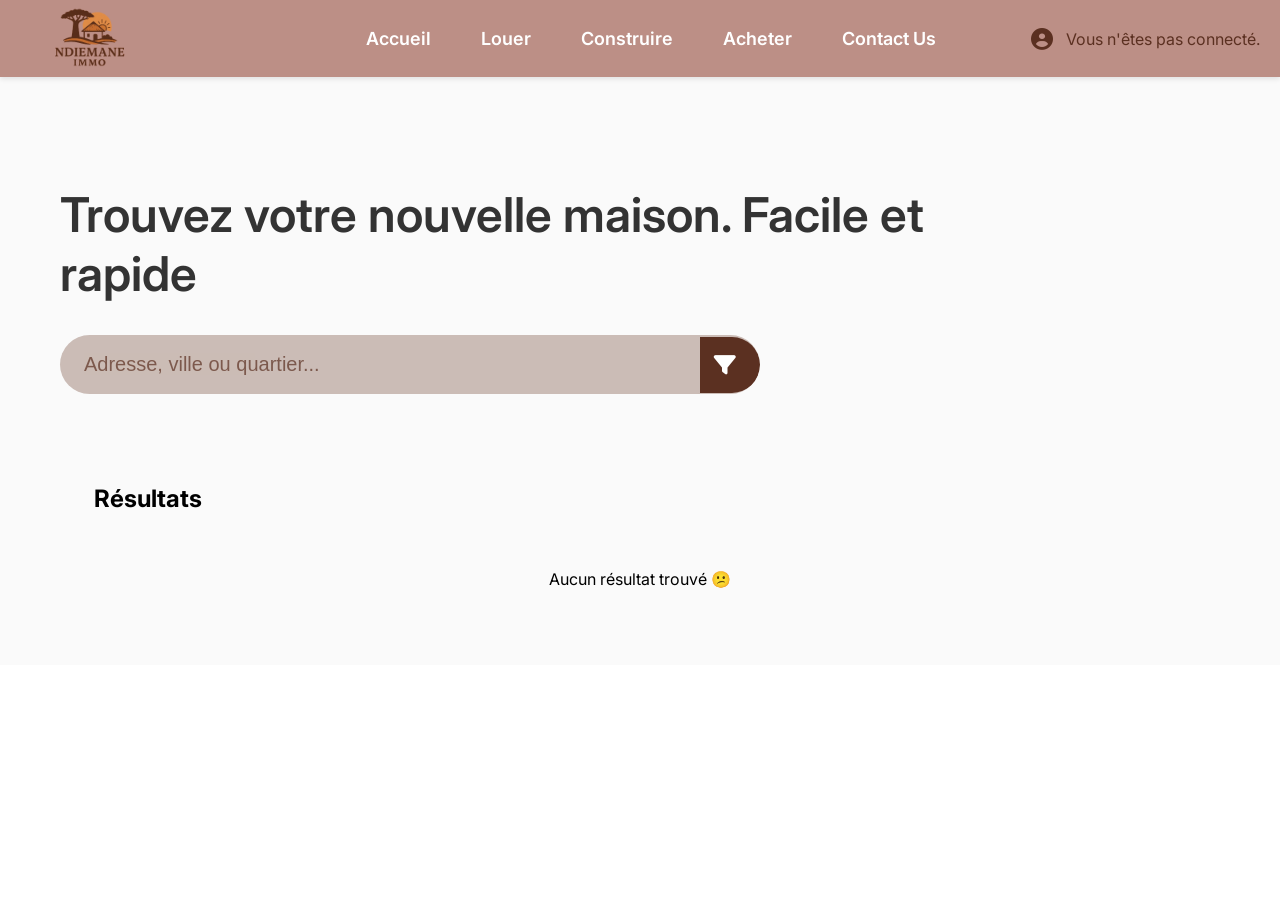
<file: frontend/resultat-recherche.html>
<!DOCTYPE html>
<html lang="en">
<head>
    <meta charset="UTF-8">
    <meta name="viewport" content="width=device-width, initial-scale=1.0">
    <title>Document</title>
    <link rel="stylesheet" href="resultat-recherche.css">
    <link rel="icon"  href="pellicule\LOGO FOND 32x32 px.png"/>
      <link href="https://fonts.googleapis.com/css2?family=Inter:wght@400;600&display=swap" rel="stylesheet"/>
  <link rel="stylesheet" href="https://cdnjs.cloudflare.com/ajax/libs/font-awesome/6.5.0/css/all.min.css"/>
</head>
<style>
  .card{
    cursor: pointer;
  }
</style>
<body>
    <header class="sticky">
    <div class="logo">
    <a href="acceuil.html"><img src="pellicule/logo NI.png" alt="Logo" /></a>
    </div>
    <div class="menu-toggle" id="menuToggle">
      <i class="fas fa-bars"></i>
    </div>

  <nav class="nav">
    <div class="nav-links" id="navMenu">
      <a href="acceuil.html" class="nav-link" >Accueil</a>
      <a href="Louer.html" class="nav-link">Louer</a>
      <a href="Construire.html" class="nav-link">Construire</a>
      <a href="Acheter.html" class="nav-link">Acheter</a>
      <a href="contact.html" class="nav-link">Contact Us</a>
    </div>


      <!-- Profil utilisateur connecté -->
      <div class="nav-profile">
        <i class="fas fa-user-circle" style="font-size: 22px; color: #5B3021; margin-right: 8px;"></i>
        <span style="color: #5B3021;" id="welcomeMessage">Bienvenue</span>
        <div class="dropdown-profile" style="background-color: #BC8F86;">
          <ul>
            <li><a href="#" id="openProfileModal"><i class="fas fa-user"></i> Mon profil</a></li>
            <li><a href="#" id="logoutBtn"><i class="fas fa-sign-out-alt"></i> Déconnexion</a></li>

          </ul>
        </div>
      </div>

      <!-- Modal de profil -->
<div class="modal" id="profileModal">
  
  <div class="modal-content">
    <span class="close" id="closeProfileModal">&times;</span>
    <h3>Mon Profil</h3>
    
    <!-- Page 1 : Informations du profil -->
    <div class="profile-page">
      <form id="profileForm" action="update_profile.php" method="POST" enctype="multipart/form-data">
        <div class="form-group">
          <label for="firstName">Prénom</label>
          <input type="text" id="firstName" name="firstName" value="John" required>
        </div>
        <div class="form-group">
          <label for="lastName">Nom</label>
          <input type="text" id="lastName" name="lastName" value="Doe" required>
        </div>
        <div class="form-group">
          <label for="email">Email</label>
          <input type="email" id="email" name="email" value="john.doe@email.com" required>
        </div>
        <div class="form-group">
          <label for="phone">Numéro de téléphone</label>
          <input type="tel" id="phone" name="phone" value="1234567890" required>
        </div>
        <div class="form-group">
          <label for="address">Adresse</label>
          <input type="text" id="address" name="address" value="123 rue de Paris" required>
        </div>
        <div class="form-group">
          <label for="profilePic">Photo de profil</label>
          <input type="file" id="profilePic" name="profilePic" accept="image/*">
        </div>
        <div class="form-group">
          <button type="submit" class="submit-btn">Mettre à jour</button>
        </div>
        <div id="updateMessage" style="margin-top: 10px; font-weight: bold;"></div>
      </form>
    </div>
    
    <!-- Page 2 : Changer le mot de passe -->
    <div class="password-change-page" style="display: none;">
      <form id="passwordChangeForm">
        <label for="currentPassword">Mot de passe actuel</label>
        <input type="password" id="currentPassword" required>

        <label for="newPassword">Nouveau mot de passe</label>
        <input type="password" id="newPassword" required>

        <label for="confirmPassword">Confirmer le nouveau mot de passe</label>
        <input type="password" id="confirmPassword" required>

        <button type="submit">Changer le mot de passe</button>
        <p id="passwordMessage" style="margin-top: 10px;"></p>
      </form>
    </div>

    <!-- Pagination -->
    <div class="pagination">
      <a href="#" class="prev" id="prevPage">Précédent</a>
      <a href="#" class="active">1</a>
      <a href="#" id="nextPage">2</a>
    </div>
  </div>
</div>
      
    </nav>
  </header>
      <section class="hero">
    <div class="hero-content">
      <h3 style="font-size:48px;">Trouvez votre nouvelle maison. Facile et rapide</h3>
      <div class="search-bar">
        <input type="text" placeholder="Adresse, ville ou quartier...">
        <div class="filter-btn">
          <i class="fa-solid fa-filter" id="filterToggle"></i>
        </div>
      </div>
    </div>
  </section>

  <!-- Modal de filtre -->
<div id="filterModal" class="modal">
  <div class="modal-content">
    <i class="fa-solid fa-xmark close-icon" id="modalClose"></i>
    <h2>Filtres de recherche</h2>

    <!-- Type de bien -->
    <div class="filter-group">
      <i class="fa-solid fa-house"></i>
      <select id="typeBien">
        <option value="">Type de bien</option>
        <option>Appartement</option>
        <option>Villa</option>
        <option>Studio</option>
        <option>Bureau</option>
        <option>Terrain</option>
        <option>Immeuble</option>
        <option>Maison</option>
      </select>
    </div>

    <!-- Type d'institut -->
    <div class="filter-group">
      <i class="fa-solid fa-tag"></i>
      <select id="typeInstitut">
        <option value="">Type d'offre</option>
        <option>À vendre</option>
        <option>À louer</option>
      </select>
    </div>

    <!-- Lieu -->
    <div class="filter-group">
      <i class="fa-solid fa-location-dot"></i>
      <input type="text" id="lieu" placeholder="Ville ou quartier">
    </div>

    <!-- Prix max -->
    <div class="filter-group">
      <i class="fa-solid fa-money-bill-wave"></i>
      <input type="number" id="prixMax" placeholder="Prix max (FCFA)">
    </div>

    <div class="modal-buttons">
      <button class="close-btn" id="closeBtn">Fermer</button>
      <button class="apply-btn" id="applyFiltersBtn">Appliquer</button>
    </div>
  </div>
</div>

  <section class="cards-section">
    <h2>Résultats</h2>
  <div class="cards-container">
    <!-- <div class="card">
      <img src="pellicule\Image.png" alt="Villa de luxe">
      <div class="card-content">
        <div>
          <h3>Villa de luxe</h3>
          <p class="price">300 000 FCFA</p>
          <p class="location"><i class="fa-solid fa-location-dot"></i> Almadie,Dakar</p>
        </div>
        <button class="card-btn louer">Louer</button>
      </div>
    </div>
    <div class="card">
      <img src="pellicule\Image (1).png" alt="Appartement meublé">
      <div class="card-content">
        <div>
          <h3>Appartement meublé</h3>
          <p class="price">200 000 FCFA</p>
          <p class="location"><i class="fa-solid fa-location-dot"></i> yoff,Dakar</p>
        </div>
        <button class="card-btn louer">Louer</button>
      </div>
    </div>
    <div class="card">
      <img src="pellicule\Image (2).png" alt="Terrain">
      <div class="card-content">
        <div>
          <h3>Terrain</h3>
          <p class="price">1 000 000 FCFA</p>
          <p class="location"><i class="fa-solid fa-location-dot"></i> tivaoune,Thies</p>
        </div>
        <button class="card-btn acheter">Acheter</button>
      </div>
    </div>
    <div class="card">
      <img src="pellicule\Image (3).png" alt="Maison">
      <div class="card-content">
        <div>
          <h3>Maison</h3>
          <p class="price">10 000 000 FCFA</p>
          <p class="location"><i class="fa-solid fa-location-dot"></i> yoff,Dakar</p>
        </div>
        <button class="card-btn acheter">Acheter</button>
      </div>
    </div>
    <div class="card">
      <img src="pellicule\Image (4).png" alt="Apartement 3eme etage">
      <div class="card-content">
        <div>
          <h3>Apartement 3eme etage</h3>
          <p class="price">300 000 FCFA</p>
          <p class="location"><i class="fa-solid fa-location-dot"></i> ville,Dakar</p>
        </div>
        <button class="card-btn louer">Louer</button>
      </div>
    </div>
    <div class="card">
      <img src="pellicule\Image (5).png" alt="Villa de luxe">
      <div class="card-content">
        <div>
          <h3>Villa de luxe</h3>
          <p class="price">300 000 FCFA</p>
          <p class="location"><i class="fa-solid fa-location-dot"></i> Almadie,Dakar</p>
        </div>
        <button class="card-btn louer">Louer</button>
      </div>
    </div> -->
  </div>
</section>

    <script>
       document.addEventListener("DOMContentLoaded", () => {
  // --- Fonction filtre des cartes ---
  function filterCards() {
    const input = document.getElementById("filter-input")?.value.toLowerCase() || "";
    const cards = document.querySelectorAll("#selection-cards .card");
    cards.forEach(card => {
      const title = card.querySelector(".card-content p")?.textContent.toLowerCase() || "";
      card.style.display = title.includes(input) ? "block" : "none";
    });
  }
  const filterInput = document.getElementById("filter-input");
  if (filterInput) {
    filterInput.addEventListener("input", filterCards);
  }

  // --- Navigation active link ---
  const navLinks = document.querySelectorAll(".nav-link");
  navLinks.forEach(link => {
    link.addEventListener("click", () => {
      navLinks.forEach(l => l.classList.remove("active"));
      link.classList.add("active");
    });
  });

  // --- Menu toggle (mobile) ---
  const menuToggle = document.getElementById("menuToggle");
  const navMenu = document.getElementById("navMenu");
  if (menuToggle && navMenu) {
    menuToggle.addEventListener("click", () => {
      navMenu.classList.toggle("active");
    });
  }

  // --- Modal filtre ---
  const modalFilter = document.getElementById('filterModal');
  const filterToggle = document.getElementById('filterToggle');
  const closeFilterBtn = document.getElementById('closeBtn');
  const closeFilterIcon = document.getElementById('modalClose');

  function closeFilterModal() {
    modalFilter.classList.remove('show');
  }

if (filterToggle) {
  filterToggle.addEventListener('click', openModal);
}  
if (closeFilterBtn) closeFilterBtn.addEventListener('click', closeFilterModal);
  if (closeFilterIcon) closeFilterIcon.addEventListener('click', closeFilterModal);
  window.addEventListener('click', e => {
    if (e.target === modalFilter) closeFilterModal();
  });

  // --- Modal présentation ---
  const openModalBtn = document.getElementById('openModal');
  const modalPresentation = document.getElementById('modal');
  const closeModalBtn = document.getElementById('closeModal');

  if (openModalBtn && modalPresentation && closeModalBtn) {
    openModalBtn.addEventListener('click', () => modalPresentation.classList.add('show'));
    closeModalBtn.addEventListener('click', () => modalPresentation.classList.remove('show'));
    window.addEventListener('click', e => {
      if (e.target === modalPresentation) modalPresentation.classList.remove('show');
    });
  }

  // --- Animation cartes ---
  document.querySelectorAll('.card').forEach((el, i) => {
    setTimeout(() => {
      el.style.animationDelay = `${i * 0.2}s`;
      el.classList.add('animated');
    }, 100);
  });

  // --- Gestion message bienvenue & profil ---

  // Affiche le message de bienvenue avec prénom si connecté
  function afficherBienvenue() {
    const welcomeMessage = document.getElementById('welcomeMessage');
  const userJSON = localStorage.getItem('loggedInUser');
  if (welcomeMessage) {
    if (userJSON) {
      try {
        const user = JSON.parse(userJSON);
        if (user.firstName && user.lastName) {
          welcomeMessage.textContent = `Bonjour, ${user.firstName} ${user.lastName}`;
        } else if (user.firstName) {
          welcomeMessage.textContent = `Bonjour, ${user.firstName}`;
        } else if (user.lastName) {
          welcomeMessage.textContent = `Bonjour, ${user.lastName}`;
        } else {
          welcomeMessage.textContent = `Bonjour`;
        }
        return;
      } catch (e) {
        console.error("Erreur parsing loggedInUser", e);
      }
    }
    welcomeMessage.textContent = "Vous n'êtes pas connecté.";
  }
  
}

  // Pré-remplit le formulaire profil avec les données localStorage
  function preRemplirFormulaireProfil() {
    const user = JSON.parse(localStorage.getItem("loggedInUser"));
    if (user) {
      document.getElementById("firstName").value = user.firstName || "";
      document.getElementById("lastName").value = user.lastName || "";
      document.getElementById("email").value = user.email || "";
      document.getElementById("phone").value = user.phone || "";
      document.getElementById("address").value = user.address || "";
    }
  }

  // Ouvre modal profil et préremplit
  const openProfileModalBtn = document.getElementById("openProfileModal");
  const profileModal = document.getElementById("profileModal");
  if (openProfileModalBtn && profileModal) {
    openProfileModalBtn.addEventListener("click", e => {
      e.preventDefault();
      preRemplirFormulaireProfil();
      profileModal.style.display = "flex";
    });
  }

  // Ferme modal profil
  const closeProfileModalBtn = document.getElementById("closeProfileModal");
  if (closeProfileModalBtn && profileModal) {
    closeProfileModalBtn.addEventListener("click", () => {
      profileModal.style.display = "none";
    });
  }

  // Ferme modal si clic en dehors
  window.addEventListener("click", e => {
    if (e.target === profileModal) {
      profileModal.style.display = "none";
    }
  });

  // Soumission formulaire profil — mise à jour localStorage + message
  const profileForm = document.getElementById("profileForm");
  const updateMessage = document.getElementById("updateMessage");
  if (profileForm && updateMessage) {
    profileForm.addEventListener("submit", e => {
      e.preventDefault();

      const updatedUser = {
        firstName: document.getElementById("firstName").value.trim(),
        lastName: document.getElementById("lastName").value.trim(),
        email: document.getElementById("email").value.trim(),
        phone: document.getElementById("phone").value.trim(),
        address: document.getElementById("address").value.trim(),
      };

      localStorage.setItem("loggedInUser", JSON.stringify(updatedUser));

      updateMessage.textContent = "Profil mis à jour avec succès !";
      updateMessage.style.color = "green";

      afficherBienvenue();
    });
  }

  // --- Pagination modal profil ---
  const prevPageButton = document.getElementById("prevPage");
  const nextPageButton = document.getElementById("nextPage");
  const profilePage = document.querySelector(".profile-page");
  const passwordChangePage = document.querySelector(".password-change-page");
  let currentPage = 1;

  function showPage(page) {
    if (!profilePage || !passwordChangePage || !prevPageButton || !nextPageButton) return;
    if (page === 1) {
      profilePage.style.display = "block";
      passwordChangePage.style.display = "none";
      prevPageButton.style.display = "none";
      nextPageButton.style.display = "inline";
    } else if (page === 2) {
      profilePage.style.display = "none";
      passwordChangePage.style.display = "block";
      prevPageButton.style.display = "inline";
      nextPageButton.style.display = "none";
    }
  }

  showPage(currentPage);

  if (nextPageButton) {
    nextPageButton.addEventListener("click", e => {
      e.preventDefault();
      currentPage = 2;
      showPage(currentPage);
    });
  }
  if (prevPageButton) {
    prevPageButton.addEventListener("click", e => {
      e.preventDefault();
      currentPage = 1;
      showPage(currentPage);
    });
  }

  // --- Formulaire mise à jour profil via PHP (si utilisé) ---
  // Optionnel, tu peux supprimer ou commenter si pas besoin
  const phpProfileForm = document.getElementById("profileForm");
  const phpUpdateMessage = document.getElementById("updateMessage");
  if (phpProfileForm && phpUpdateMessage) {
    phpProfileForm.addEventListener("submit", e => {
      e.preventDefault();
      const formData = new FormData(phpProfileForm);
      fetch("update_profile.php", {
        method: "POST",
        body: formData
      })
      .then(response => response.text())
      .then(data => {
        phpUpdateMessage.textContent = data;
        phpUpdateMessage.style.color = "green";
      })
      .catch(() => {
        phpUpdateMessage.textContent = "Une erreur s'est produite.";
        phpUpdateMessage.style.color = "red";
      });
    });
  }

  // --- Formulaire changement mot de passe ---
 const passwordForm = document.querySelector('.password-change-page form');
const passwordMessage = document.getElementById('passwordMessage');

if (passwordForm && passwordMessage) {
  passwordForm.addEventListener('submit', e => {
    e.preventDefault();

    const currentPassword = document.getElementById('currentPassword').value.trim();
    const newPassword = document.getElementById('newPassword').value.trim();
    const confirmPassword = document.getElementById('confirmPassword').value.trim();

    const userJSON = localStorage.getItem('loggedInUser');
    const allUsers = JSON.parse(localStorage.getItem('users')) || {};

    if (!userJSON) {
      passwordMessage.textContent = "Erreur : Vous devez être connecté pour changer votre mot de passe.";
      passwordMessage.style.color = "red";
      return;
    }

    const user = JSON.parse(userJSON);

    if (!currentPassword) {
      passwordMessage.textContent = "Veuillez saisir votre mot de passe actuel.";
      passwordMessage.style.color = "red";
      return;
    }

    if (user.password !== currentPassword) {
      passwordMessage.textContent = "Le mot de passe actuel que vous avez saisi est incorrect.";
      passwordMessage.style.color = "red";
      return;
    }

    if (!newPassword) {
      passwordMessage.textContent = "Veuillez saisir un nouveau mot de passe.";
      passwordMessage.style.color = "red";
      return;
    }

    if (newPassword.length < 6) {
      passwordMessage.textContent = "Le nouveau mot de passe doit contenir au moins 6 caractères.";
      passwordMessage.style.color = "red";
      return;
    }

    if (!confirmPassword) {
      passwordMessage.textContent = "Veuillez confirmer votre nouveau mot de passe.";
      passwordMessage.style.color = "red";
      return;
    }

    if (newPassword !== confirmPassword) {
      passwordMessage.textContent = "La confirmation ne correspond pas au nouveau mot de passe.";
      passwordMessage.style.color = "red";
      return;
    }

    // Mise à jour du mot de passe
    user.password = newPassword;
    localStorage.setItem('loggedInUser', JSON.stringify(user));

    if (allUsers[user.email]) {
      allUsers[user.email].password = newPassword;
      localStorage.setItem("users", JSON.stringify(allUsers));
    }

    passwordMessage.textContent = "Mot de passe modifié avec succès !";
    passwordMessage.style.color = "green";

    passwordForm.reset();

    setTimeout(() => {
      passwordMessage.textContent = '';
    }, 4000);
  });
}



  // --- Gestion déconnexion ---
  function logout() {
    localStorage.removeItem('loggedInUser');
    afficherBienvenue();
    alert("Vous êtes déconnecté.");
    window.location.href = "index.html";
  }
  const logoutBtn = document.getElementById('logoutBtn');
  if (logoutBtn) {
    logoutBtn.addEventListener('click', e => {
      e.preventDefault();
      logout();
    });
  }

  afficherBienvenue();
});

const resultats = JSON.parse(localStorage.getItem("resultatsRecherche")) || [];
const container = document.querySelector('.cards-container');

container.innerHTML = "";

// Si aucun résultat
if (resultats.length === 0) {
  container.innerHTML = `
    <div style="text-align: center; padding: 20px;">
      <p>Aucun résultat trouvé 😕</p>
    </div>
  `;
} else {
  resultats.forEach(item => {
    const btnText = item.typeInstitut === "À louer" ? "Louer" : "Acheter";

    // Création de la carte HTML
    const cardHTML = `
      <div class="card" data-id="${item.id}">
        <img src="pellicule/${item.id}.png" alt="${item.nom}">
        <div class="card-content">
          <div>
            <h3>${item.nom}</h3>
            <p class="price">${item.prix}</p>
            <p class="location"><i class="fa-solid fa-location-dot"></i> ${item.lieu}</p>
          </div>
          <button class="card-btn ${item.typeInstitut === "À louer" ? 'louer' : 'acheter'}">${btnText}</button>
        </div>
      </div>
    `;

    container.insertAdjacentHTML('beforeend', cardHTML);
  });

  // Attacher l'événement click sur chaque carte
  document.querySelectorAll('.card').forEach(card => {
    card.addEventListener('click', () => {
      const id = parseInt(card.getAttribute('data-id'));
      const selected = resultats.find(item => item.id === id);

      if (selected) {
        // Stocker dans localStorage
        localStorage.setItem("selectedProperty", JSON.stringify(selected));

        // Redirection
        window.location.href = "detail.html";
      }
    });
  });
}


// Quand on appuie sur Enter dans l'input
document.querySelector('.search-bar input').addEventListener('keypress', function(e) {
  if (e.key === 'Enter') {
    lancerRecherche();
  }
});

function lancerRecherche() {
  const query = document.querySelector('.search-bar input').value.trim().toLowerCase();
  if (!query) {
    alert("Veuillez entrer un terme de recherche");
    return;
  }

  // Appel à ton API ou fichier JSON
  fetch('https://back-ndieme.vercel.app/instituts_export.json')
    .then(response => response.json())
    .then(data => {
      // Filtrer les résultats
      const results = data.filter(item => {
        const nom = item.nom ? item.nom.toLowerCase() : "";
        const lieu = item.lieu ? item.lieu.toLowerCase() : "";
        return nom.includes(query) || lieu.includes(query);
      });

      // Stocker dans localStorage
      localStorage.setItem("resultatsRecherche", JSON.stringify(results));

      // Rediriger vers la page résultats
      window.location.href = "resultat-recherche.html";
    })
    .catch(error => {
      console.error("Erreur lors de la recherche :", error);
      alert("Une erreur est survenue lors de la recherche");
    });
}

const applyBtn = document.getElementById('applyFiltersBtn');

function closeModal() {
  document.getElementById('filterModal').style.display = 'none';
}

function openModal() {
  // Récupérer filtres sauvegardés
  const savedFilters = JSON.parse(localStorage.getItem('savedFilters'));
  const modalFilter = document.getElementById('filterModal');

  if (savedFilters) {
    document.getElementById('typeBien').value = savedFilters.typeBien || "";
    document.getElementById('typeInstitut').value = savedFilters.typeInstitut || "";
    document.getElementById('lieu').value = savedFilters.lieu || "";
    document.getElementById('prixMax').value = savedFilters.prixMax || "";
  }

  modalFilter.classList.add('show');
}

applyBtn.addEventListener('click', () => {
  const typeBien = document.getElementById('typeBien').value;
  const typeInstitut = document.getElementById('typeInstitut').value;
  const lieu = document.getElementById('lieu').value.trim();
  const prixMax = document.getElementById('prixMax').value;

  // Sauvegarder les filtres choisis
  const filters = {
    typeBien: typeBien,
    typeInstitut: typeInstitut,
    lieu: lieu,
    prixMax: prixMax
  };
  localStorage.setItem('savedFilters', JSON.stringify(filters));

  // Essayer d'utiliser resultatsRecherche
  let data = JSON.parse(localStorage.getItem('resultatsRecherche'));

  if (!data || data.length === 0) {
    fetch('https://back-ndieme.vercel.app/instituts_export.json')
      .then(response => response.json())
      .then(apiData => {
        filtrerEtSauvegarder(apiData, filters);
      })
      .catch(error => {
        console.error("Erreur lors du chargement :", error);
        alert("Erreur lors du chargement des données");
      });
  } else {
    filtrerEtSauvegarder(data, filters);
  }
});

function filtrerEtSauvegarder(sourceData, filters) {
  const lieu = filters.lieu.trim().toLowerCase();
  const prixMax = parseFloat(filters.prixMax);

  const filtered = sourceData.filter(item => {
    let match = true;

    if (filters.typeBien && item.type !== filters.typeBien) {
      match = false;
    }

    if (filters.typeInstitut && item.typeInstitut !== filters.typeInstitut) {
      match = false;
    }

    if (lieu && item.lieu && !item.lieu.toLowerCase().includes(lieu)) {
      match = false;
    }

    if (!isNaN(prixMax) && item.prix && item.prix > prixMax) {
      match = false;
    }

    return match;
  });

  // Sauvegarder résultats filtrés
  localStorage.setItem('resultatsRecherche', JSON.stringify(filtered));

  // Fermer modal
  closeModal();

  // Rediriger
  window.location.href = "resultat-recherche.html";
}
    </script>
</body>
</html>
</file>
<file: frontend/styles.css>
/* Ndiemane Immo feuille de style */
body {
  margin: 0;
  font-family: 'Inter', sans-serif;
  scroll-behavior: smooth;
}
html {
  scroll-behavior: smooth;
}
/* style du header */
header.sticky {
  position: sticky;
  top: 0;
  background-color: #BC8F86;
  display: flex;
  justify-content: space-between;
  align-items: center;
  padding: 10px 20px;
  z-index: 1000;
  box-shadow: 0 2px 5px rgba(0,0,0,0.1);
  height: 77px;
}

/* logo */
.logo img {
  height: 150px;
  padding: 20px;
  transition: transform 0.5s ease, filter 0.3s ease;
}
.logo img:hover {
  transform: scale(1.1);
  filter: brightness(1.1);
}

/* navbar */
.nav {
  display: flex;
  align-items: center;
  gap: 80px;
}

.nav-links {
  display: flex;
  gap: 20px;
  justify-content: center;
  align-items: center;
}

.nav-links a,
.nav-actions a {
  color: #fff;
  text-decoration: none;
  font-size: 18px;
  font-weight: 600;
  padding: 10px 15px;
  transition: color 0.3s ease, background-color 0.3s ease, transform 0.3s ease;
}

.nav a:hover {
  color: #5B3021;
  transform: scale(1.1);
}

.nav a.active {
  border-radius: 8px;
  color: #fff;
}



/* Toggle caché en desktop */
.menu-toggle {
  display: none;
  font-size: 26px;
  color: #fff;
  cursor: pointer;
  z-index: 1100; /* S'assurer qu'il soit au-dessus */
}

/* RESPONSIVité */
@media (max-width: 768px) {
  .logo img {
    gap: 20px;
    height: 110px;
  }

  .nav {
    flex-direction: row;
    justify-content: space-between;
    align-items: center;
    position: relative;
    width: 100%;
  }

  .menu-toggle {
    display: block;
    right: -100px;
  }

  .nav-links {
    display: none;
    flex-direction: column;
    width: 200px;
    background-color: #BC8F86;
    position: absolute;
    top: 54px;
    right: 0;
    padding: 1rem;
  }
  .nav-links.active {
    display: flex;
  }

  .nav-actions {
    flex-direction: column;
    align-items: flex-start;
    gap: 10px;
  }
  .nav-profile{
    right: -40px;
    position: relative;
  }
  .dropdown-profile {
    top: 100%;
    right: 0;
    left: auto;
    transform: translateY(1px);
    z-index: 2000;
  }
}

/* style du profil */
.nav-profile {
  position: relative;
  cursor: pointer;
  display: flex;
  align-items: center;
  gap: 5px;
}

.dropdown-profile {
  position: absolute;
  top: 100%;
  right: 0;
  border-radius: 8px;
  box-shadow: 0 4px 12px rgba(0,0,0,0.1);
  display: none;
  z-index: 100;
  min-width: 160px;
}

.dropdown-profile ul {
  list-style: none;
  margin: 0;
  padding: 10px 0;
}

.dropdown-profile li {
  padding: 10px 20px;
}

.dropdown-profile li a {
  text-decoration: none;
  color: #fff;
  display: flex;
  align-items: center;
  gap: 8px;
}

.dropdown-profile li:hover {
  background-color:#BC8F86;
}

.nav-profile:hover .dropdown-profile {
  display: block;
}

/* Modal Profil */
.modal {
  display: none; /* Cacher le modal par défaut */
  position: fixed;
  z-index: 1000;
  top: 0;
  left: 0;
  width: 100%;
  height: 100%;
  background-color: rgba(0, 0, 0, 0.6);
  justify-content: center;
  align-items: center;
  animation: fadeIn 0.4s ease;
}

.modal.show {
   display: flex; /* Afficher le modal lorsqu'il a la classe .show */
}

.modal-content {
  background-color: #BC8F86;
  padding: 15px;
  border-radius: 12px;
  max-width: 600px;
  height: 600px;
  width: 90%;
  position: relative;
  color: #333;
  animation: slideUp 0.4s ease;
  overflow-y: auto; /* Permet au contenu de défiler à l'intérieur du modal */
  box-sizing: border-box; /* S'assure que le padding ne dépasse pas la hauteur */
}

.modal-content h3 {
  color: #5B3021;
  font-size: 24px;
}

.modal-content label {
  font-weight: bold;
  color: #5B3021;
  font-size: 14px;
}

.modal-content input {
  width: 100%;
  padding: 12px;
  margin: 10px 0;
  border: 1px solid #ddd;
  border-radius: 8px;
  font-size: 14px;
}

.modal-content .submit-btn {
  background-color: #5B3021;
  color: white;
  padding: 10px 20px;
  border: none;
  border-radius: 50px;
  cursor: pointer;
}

.modal-content .submit-btn:hover {
  background-color: #3c1e14;
}

.modal-content hr {
  margin: 20px 0;
  border-color: #ddd;
}

.close {
  position: absolute;
  top: 15px;
  right: 20px;
  font-size: 24px;
  color: #5B3021;
  cursor: pointer;
}
/* Pagination */
.pagination {
  display: flex;
  justify-content: center;
  margin-top: 20px;
}

.pagination a {
  padding: 10px 15px;
  text-decoration: none;
  background-color: #5B3021;
  color: white;
  border-radius: 5px;
  margin: 0 5px;
  transition: background-color 0.3s ease;
}

.pagination a:hover {
  background-color: #3c1e14;
}

/* Pagination active */
.pagination a.active {
  background-color: #FF0800;
  color: white;
}


.transition-slide {
  transition: transform 0.3s ease-in-out;
}

/* Responsivité - Réduire la taille du modal sur mobile */
@media (max-width: 768px) {
  .modal-content {
    padding: 20px;
     max-width: 100%; /* Utilise toute la largeur de l'écran */
    width: 80%;
    padding: 10px; /* Réduit encore le padding pour les petits écrans */
  }
  
  .modal-content h3 {
    font-size: 20px;
  }

  .modal-content label {
    font-size: 16px;
  }

  .modal-content input {
    padding: 10px;
    font-size: 14px;
  }

  .modal-content .submit-btn {
    width: 100%;
    padding: 12px;
    font-size: 16px;
  }

  .close {
    font-size: 22px;
  }

  /* Redimensionner les champs de formulaire pour les petits écrans */
  .modal-content input,
  .modal-content .submit-btn {
    width: 100%;
    margin: 10px 0;
  }
}

@media (max-width: 640px) {
  .modal-content {
    width: 95%;
    height: 90vh;
    padding: 1rem;
  }
}
/* Modal en savoir plus presentation */

.modal-content {
  padding: 30px;
}

/* Animation */
@keyframes fadeIn {
  from { opacity: 0; }
  to { opacity: 1; }
}

@keyframes slideUp {
  from {transform: translateY(30px); opacity: 0;}
  to {transform: translateY(0); opacity: 1;}
}

/* style du main */
.hero {
  background-image: url("https://raw.githubusercontent.com/khadia04/pellicule-NI/main/magnifiqueVilla.png");
  position: relative;
  background-size: cover;
  background-position: center;
  height: 550px;
  display: flex;
  justify-content: center;
  align-items: center;
  color: #ffffff;
  text-align: center;
  z-index: 1;
  overflow: hidden;
}
.hero::before {
  content: "";
  position: absolute;
  top: 0;
  left: 0;
  width: 100%;
  height: 100%;
  background-color: rgba(0, 0, 0, 0.6); /* noir à 60% d'opacité */
  z-index: 0;
}

.hero .hero-content {
  position: relative;
  z-index: 1; /* le texte reste visible au-dessus du fond assombri */
}
.hero input[type="text"] {
  flex: 1;
  padding: 10px;
  border-radius: 30px;
  border: none;
  outline: none;
}
.hero button {
  background-color: #5B3021;
  border: none;
  color: white;
  padding: 10px 15px;
  border-radius: 30px;
  cursor: pointer;
}

/* barre de recherche */
    .search-bar {
      display: flex;
      align-items: center;
      background: rgba(255, 255, 255, 0.3);
      border-radius: 40px;
      padding: 10px 20px;
      max-width: 700px;
      margin: 20px auto 0;
      overflow: hidden;
      backdrop-filter: blur(3px);
    }

    .search-bar i {
      color: #fff;
      margin-right: 10px;
    }

    .search-bar input {
      border: none;
      flex: 1;
      padding: 10px;
      border-radius: 30px;
      outline: none;
      font-size: 16px;
      background: transparent;
      color: white;
    }

    .search-bar input::placeholder {
      color: #fff;
    }

    .search-icon {
      background: #5B3021;
      color: #fff;
      padding: 25px 35px;
      border-radius: 30px;
      cursor: pointer;
      display: flex;
      align-items: center;
      justify-content: center;
    }

    @media (max-width: 800px) {
      
      .hero-content p {
        font-size: 16px;
      }
      .search-bar {
        flex-direction: row;
        display:inline-flexbox;
        gap: 10px;
      }
      .search-icon {
        width: 100%;
        justify-items:center;
      }
    }
    /* MODAL du filtre  */
    .modal {
      display: none;
      position: fixed;
      z-index: 1000;
      left: 0;
      top: 0;
      width: 100%;
      height: 100%;
      background-color: rgba(0,0,0,0.6);
      justify-content: center;
      align-items: center;
      animation: fadeIn 0.4s ease;
    }

    .modal.show {
      display: flex;
    }

    .modal-content {
      background-color: #fff;
      padding: 30px;
      border-radius: 12px;
      width: 90%;
      max-width: 500px;
      color: #333;
      position: relative;
      animation: slideUp 0.4s ease;
    }

    .modal-content h2 {
      margin-top: 0;
      text-align: center;
    }

    .modal-content .close-icon {
      position: absolute;
      top: 15px;
      right: 20px;
      font-size: 20px;
      cursor: pointer;
      color: #5B3021;
    }

    .filter-group {
      margin-bottom: 15px;
      display: flex;
      align-items: center;
      gap: 10px;
    }

    .filter-group i {
      color: #5B3021;
    }

    .filter-group select,
    .filter-group input {
      flex: 1;
      padding: 8px;
      border: 1px solid #ccc;
      border-radius: 6px;
    }

    .modal-buttons {
      display: flex;
      justify-content: space-between;
      margin-top: 20px;
    }

    .modal-buttons button {
      padding: 10px 20px;
      border: none;
      border-radius: 6px;
      cursor: pointer;
    }

    .apply-btn {
      background-color: #5B3021;
      color: white;
    }

    .close-btn {
      background-color: #ccc;
      color: black;
    }

    @keyframes fadeIn {
      from { opacity: 0; }
      to { opacity: 1; }
    }

    @keyframes slideUp {
      from { transform: translateY(30px); opacity: 0; }
      to { transform: translateY(0); opacity: 1; }
    }

    @media (max-width: 768px) {
      .search-bar {
        flex-direction: column;
        gap: 10px;
      }
      .modal-content {
        padding: 20px;
      }
    }

/* Présentation */
.presentation {
  background: #fff;
  padding: 60px 20px;
  font-family: 'Inter', sans-serif;
  display: flex;
  flex-wrap: wrap;
  padding: 40px 20px;
  align-items: center;
  gap: 30px;
}
.presentation-container {
  display: flex;
  flex-wrap: wrap;
  max-width: 1100px;
  margin: auto;
  align-items: center;
  gap: 40px;
  animation: fadeIn 1s ease;
}
.text-side {
  flex: 1;
}
.text-side h2 {
  font-size: 32px;
  color: #5B3021;
  margin-bottom: 15px;
}
.text-side p {
  font-size: 16px;
  color: #333;
  margin-bottom: 15px;
}
.text-side button {
  background-color: #5B3021;
  color: white;
  padding: 12px 20px;
  border: none;
  border-radius: 30px;
  cursor: pointer;
  transition: background 0.3s;
}
.text-side button:hover {
  background-color: #3c1e14;
}
.image-side {
  flex: 1;
  text-align: center;
}
.image-side img {
  width: 100%;
  max-width: 500px;
  border-radius: 20px;
  transition: transform 0.4s ease;
}
.image-side img:hover {
  transform: scale(1.03);
}
/* Modal en savoir plus presentation */
.modal {
  display: none; 
  position: fixed;
  top: 0; left: 0;
  width: 100%; height: 100%;
  background-color: rgba(0, 0, 0, 0.6);
  justify-content: center;
  align-items: center;
  z-index: 1000;
}
.modal.show {
  display: flex;
}
.modal-content {
  background-color: white;
  padding: 30px;
  border-radius: 12px;
  max-width: 500px;
  width: 90%;
  position: relative;
  animation: slideUp 0.4s ease;
}
.modal-content h3 {
  color: #5B3021;
}
.close {
  position: absolute;
  top: 15px;
  right: 20px;
  font-size: 24px;
  color: #5B3021;
  cursor: pointer;
}
/* Animations */
@keyframes fadeIn {
  from {opacity: 0;}
  to {opacity: 1;}
}
@keyframes slideUp {
  from {transform: translateY(30px); opacity: 0;}
  to {transform: translateY(0); opacity: 1;}
}
/* Responsivité */
@media (max-width: 768px) {
  .presentation-container {
    flex-direction: column;
    text-align: center;
  }
}

/* style section selection du moment  */
.cards-grid {
  display: grid;
  grid-template-columns: repeat(auto-fit, minmax(280px, 1fr));
  gap: 30px;
}
.card {
  background: white;
  border-radius: 15px;
  box-shadow: 0 6px 20px rgba(0,0,0,0.08);
  overflow: hidden;
  animation: fadeInUp 0.6s ease forwards;
  transform: translateY(30px);
  opacity: 0;
}
.card img {
  width: 100%;
  height: 180px;
  object-fit: cover;
}
.card-body {
  padding: 15px;
  position: relative;
}
.card-body h4 {
  margin: 0 0 8px;
}
.card-body .price {
  color: #FF0800;
  font-weight: bold;
  margin: 0 0 10px;
}
.location {
  font-size: 14px;
  color: #666;
}
.badge {
  position: absolute;
  top: 15px;
  right: 15px;
  background: #FF0800;
  color: white;
  padding: 5px 10px;
  border-radius: 20px;
  font-size: 12px;
  font-weight: 600;
  cursor: pointer;
}
@keyframes fadeInUp {
  to {
    opacity: 1;
    transform: translateY(0);
  }
}

/* style section villes  */
.ville-grid {
    display: grid;
    grid-template-columns: repeat(auto-fit, minmax(250px, 1fr));
    gap: 30px;
    justify-items: center;
}
.ville-card {
  position: relative;
  border-radius: 12px;
  overflow: hidden;
  cursor: pointer;
  transition: transform 0.3s ease, box-shadow 0.3s ease;
}
.ville-card img {
  width: 100%;
  height: 350px;
  object-fit: cover;
  display: block;
}
.ville-card h3 {
  position: absolute;
  top: 20px;
  left: 20px;
  color: white;
  font-size: 22px;
  font-weight: bold;
  text-shadow: 0 2px 5px rgba(0,0,0,0.6);
}
.ville-card:hover {
  transform: scale(1.05);
  box-shadow: 0 10px 25px rgba(0,0,0,0.15);
}
@media (max-width: 768px) {
  .ville-card img {
    height: 250px;
  }
}

/* style du footer */
.footer {
  background-color: #BC8F86;
  color: #2b2b2b;
  padding: 50px 30px;
  font-family: 'Inter', sans-serif;
}
.footer-content {
  display: flex;
  flex-wrap: wrap;
  gap: 40px;
  justify-content: space-between;
  max-width: 1200px;
  margin: auto;
  animation: fadeIn 1.2s ease-in forwards;
}
.footer-logo img {
  width: 100px;
  margin-bottom: 15px;
}
.footer-logo p {
  font-size: 14px;
  margin-bottom: 15px;
  max-width: 240px;
}
.social-icons a {
  margin-right: 10px;
  font-size: 18px;
  color: #1e1e1e;
  transition: color 0.3s ease;
}
.social-icons a:hover {
  color: white;
}
.footer-links ul,
.footer-links {
  list-style: none;
  padding: 0;
}
.footer-links h4,
.footer-contact h4 {
  margin-bottom: 12px;
  font-size: 16px;
  font-weight: bold;
}
.footer-links li {
  margin-bottom: 8px;
}
.footer-links a {
  color: #1e1e1e;
  text-decoration: none;
  transition: color 0.3s;
}
.footer-links a:hover {
  color: white;
}
.footer-contact p {
  margin-bottom: 10px;
  font-size: 14px;
}
.footer-contact i {
  margin-right: 8px;
  color: #1e1e1e;
}
@media (max-width: 768px) {
  .footer-content {
    flex-direction: column;
    align-items: flex-start;
  }
}
@keyframes fadeIn {
  from {
    opacity: 0;
    transform: translateY(30px);
  }
  to {
    opacity: 1;
    transform: translateY(0);
  }
}


#scrollTopBtn {
  position: fixed;
  bottom: 30px;
  right: 30px;
  z-index: 999;
  background-color: #5B3021;
  color: white;
  border: none;
  padding: 12px 16px;
  border-radius: 50%;
  cursor: pointer;
  font-size: 18px;
  display: none;
  box-shadow: 0 4px 10px rgba(0,0,0,0.2);
  transition: background-color 0.3s ease, transform 0.3s ease;
}

#scrollTopBtn:hover {
  background-color: #3e2016;
  transform: scale(1.1);
}
</file>
<file: frontend/resultat-recherche.css>
body {
  margin: 0;
  font-family: 'Inter', sans-serif;
  scroll-behavior: smooth;
}
html {
  scroll-behavior: smooth;
}
/* style du header */
header.sticky {
  position: sticky;
  top: 0;
  background-color: #BC8F86;
  display: flex;
  justify-content: space-between;
  align-items: center;
  padding: 10px 20px;
  z-index: 1000;
  box-shadow: 0 2px 5px rgba(0,0,0,0.1);
  height: 57px;
}

/* logo */
.logo img {
  height: 100px;
  padding: 20px;
  transition: transform 0.5s ease, filter 0.3s ease;
}
.logo img:hover {
  transform: scale(1.1);
  filter: brightness(1.1);
}

/* navbar */
.nav {
  display: flex;
  align-items: center;
  gap: 80px;
}

.nav-links {
  display: flex;
  gap: 20px;
  justify-content: center;
  align-items: center;
}

.nav-links a,
.nav-actions a {
  color: #fff;
  text-decoration: none;
  font-size: 18px;
  font-weight: 600;
  padding: 10px 15px;
  transition: color 0.3s ease, background-color 0.3s ease, transform 0.3s ease;
}

.nav a:hover {
  color: #5B3021;
  transform: scale(1.1);
}

.nav a.active {
  border-radius: 8px;
  color: #fff;
}



/* Toggle caché en desktop */
.menu-toggle {
  display: none;
  font-size: 26px;
  color: #fff;
  cursor: pointer;
  z-index: 1100; /* S'assurer qu'il soit au-dessus */
}

/* RESPONSIVité */
@media (max-width: 768px) {
  .logo img {
    gap: 20px;
    height: 110px;
  }

  .nav {
    flex-direction: row;
    justify-content: space-between;
    align-items: center;
    position: relative;
    width: 100%;
  }

  .menu-toggle {
    display: block;
    right: -100px;
  }

  .nav-links {
    display: none;
    flex-direction: column;
    width: 200px;
    background-color: #BC8F86;
    position: absolute;
    top: 54px;
    right: 0;
    padding: 1rem;
  }
  .nav-links.active {
    display: flex;
  }

  .nav-actions {
    flex-direction: column;
    align-items: flex-start;
    gap: 10px;
  }
  .nav-profile{
    right: -40px;
    position: relative;
  }
  .dropdown-profile {
    top: 100%;
    right: 0;
    left: auto;
    transform: translateY(1px);
    z-index: 2000;
  }
}

/* style du profil */
.nav-profile {
  position: relative;
  cursor: pointer;
  display: flex;
  align-items: center;
  gap: 5px;
}

.dropdown-profile {
  position: absolute;
  top: 100%;
  right: 0;
  border-radius: 8px;
  box-shadow: 0 4px 12px rgba(0,0,0,0.1);
  display: none;
  z-index: 100;
  min-width: 160px;
}

.dropdown-profile ul {
  list-style: none;
  margin: 0;
  padding: 10px 0;
}

.dropdown-profile li {
  padding: 10px 20px;
}

.dropdown-profile li a {
  text-decoration: none;
  color: #fff;
  display: flex;
  align-items: center;
  gap: 8px;
}

.dropdown-profile li:hover {
  background-color:#BC8F86;
}

.nav-profile:hover .dropdown-profile {
  display: block;
}

/* Modal Profil */
.modal {
  display: none; /* Cacher le modal par défaut */
  position: fixed;
  z-index: 1000;
  top: 0;
  left: 0;
  width: 100%;
  height: 100%;
  background-color: rgba(0, 0, 0, 0.6);
  justify-content: center;
  align-items: center;
  animation: fadeIn 0.4s ease;
}

.modal.show {
   display: flex; /* Afficher le modal lorsqu'il a la classe .show */
}

.modal-content {
  background-color: #BC8F86;
  padding: 15px;
  border-radius: 12px;
  max-width: 600px;
  height: 600px;
  width: 90%;
  position: relative;
  color: #333;
  animation: slideUp 0.4s ease;
  overflow-y: auto; /* Permet au contenu de défiler à l'intérieur du modal */
  box-sizing: border-box; /* S'assure que le padding ne dépasse pas la hauteur */
}

.modal-content h3 {
  color: #5B3021;
  font-size: 24px;
}

.modal-content label {
  font-weight: bold;
  color: #5B3021;
  font-size: 14px;
}

.modal-content input {
  width: 100%;
  padding: 12px;
  margin: 10px 0;
  border: 1px solid #ddd;
  border-radius: 8px;
  font-size: 14px;
}

.modal-content .submit-btn {
  background-color: #5B3021;
  color: white;
  padding: 10px 20px;
  border: none;
  border-radius: 50px;
  cursor: pointer;
}

.modal-content .submit-btn:hover {
  background-color: #3c1e14;
}

.modal-content hr {
  margin: 20px 0;
  border-color: #ddd;
}

.close {
  position: absolute;
  top: 15px;
  right: 20px;
  font-size: 24px;
  color: #5B3021;
  cursor: pointer;
}
/* Pagination */
.pagination {
  display: flex;
  justify-content: center;
  margin-top: 20px;
}

.pagination a {
  padding: 10px 15px;
  text-decoration: none;
  background-color: #5B3021;
  color: white;
  border-radius: 5px;
  margin: 0 5px;
  transition: background-color 0.3s ease;
}

.pagination a:hover {
  background-color: #3c1e14;
}

/* Pagination active */
.pagination a.active {
  background-color: #FF0800;
  color: white;
}


.transition-slide {
  transition: transform 0.3s ease-in-out;
}

/* Responsivité - Réduire la taille du modal sur mobile */
@media (max-width: 768px) {
  .modal-content {
    padding: 20px;
     max-width: 100%; /* Utilise toute la largeur de l'écran */
    width: 80%;
    padding: 10px; /* Réduit encore le padding pour les petits écrans */
  }
  
  .modal-content h3 {
    font-size: 20px;
  }

  .modal-content label {
    font-size: 16px;
  }

  .modal-content input {
    padding: 10px;
    font-size: 14px;
  }

  .modal-content .submit-btn {
    width: 100%;
    padding: 12px;
    font-size: 16px;
  }

  .close {
    font-size: 22px;
  }

  /* Redimensionner les champs de formulaire pour les petits écrans */
  .modal-content input,
  .modal-content .submit-btn {
    width: 100%;
    margin: 10px 0;
  }
}

@media (max-width: 640px) {
  .modal-content {
    width: 95%;
    height: 90vh;
    padding: 1rem;
  }
}
/* Modal en savoir plus presentation */

.modal-content {
  padding: 30px;
}

/* Animation */
@keyframes fadeIn {
  from { opacity: 0; }
  to { opacity: 1; }
}

@keyframes slideUp {
  from {transform: translateY(30px); opacity: 0;}
  to {transform: translateY(0); opacity: 1;}
}
    /* style du main */
.hero {
  padding: 60px 0 30px 0;
  background: #fafafa;
}

.hero-content {
  max-width: 900px;
  margin-left: 60px;
  display: flex;
  flex-direction: column;
  align-items: flex-start;
}

.hero-content h3 {
  font-size: 48px;
  font-weight: 600;
  color: #333333;
  margin-bottom: 32px;
  text-align: left;
}

.search-bar {
  display: flex;
  align-items: center;
  width: 100%;
  max-width: 700px;
  background: #cbbcb6;
  border-radius: 40px;
  overflow: hidden;
  box-shadow: none;
  padding: 0;
  position: relative;
}

.search-bar input[type="text"] {
  flex: 1;
  border: none;
  outline: none;
  background: transparent;
  padding: 18px 24px;
  font-size: 20px;
  border-radius: 40px 0 0 40px;
  color: #5B3021;
}

.search-bar input[type="text"]::placeholder {
  color: #5B3021;
  opacity: 0.7;
}

.filter-btn {
  display: flex;
  align-items: center;
  justify-content: center;
  background: #5B3021;
  border-radius: 0 40px 40px 0;
  width: 60px;
  height: 56px;
  cursor: pointer;
}

.filter-btn i {
  color: #fff;
  font-size: 22px;
}


    .search-bar i {
      color: #fff;
      margin-right: 10px;
    }

    .search-bar input {
      border: none;
      flex: 1;
      padding: 10px;
      border-radius: 30px;
      outline: none;
      font-size: 16px;
      background: transparent;
      color: white;
    }

    .search-bar input::placeholder {
      color: #fff;
    }

    .search-icon {
      background: #5B3021;
      color: #fff;
      padding: 25px 35px;
      border-radius: 30px;
      cursor: pointer;
      display: flex;
      align-items: center;
      justify-content: center;
    }

    @media (max-width: 800px) {
      
      .hero-content {
        margin-left: 8px;
        margin-right: 8px;
        max-width: 100%;
      }
      .search-bar {
        width: 100%;
        max-width: 100%;
        min-width: 0;
        flex-direction: row;
        gap: 0;
      }
      .search-bar input[type="text"] {
        font-size: 15px;
        padding: 12px 10px;
        min-width: 0;
      }
      .filter-btn {
        width: 44px;
        height: 44px;
        min-width: 44px;
        min-height: 44px;
      }
      .filter-btn i {
        font-size: 18px;
      }
    }
    /* MODAL du filtre  */
    .modal {
      display: none;
      position: fixed;
      z-index: 1000;
      left: 0;
      top: 0;
      width: 100%;
      height: 100%;
      background-color: rgba(0,0,0,0.6);
      justify-content: center;
      align-items: center;
      animation: fadeIn 0.4s ease;
    }

    .modal.show {
      display: flex;
    }

    .modal-content {
      background-color: #fff;
      padding: 30px;
      border-radius: 12px;
      width: 90%;
      max-width: 500px;
      color: #333;
      position: relative;
      animation: slideUp 0.4s ease;
    }

    .modal-content h2 {
      margin-top: 0;
      text-align: center;
    }

    .modal-content .close-icon {
      position: absolute;
      top: 15px;
      right: 20px;
      font-size: 20px;
      cursor: pointer;
      color: #5B3021;
    }

    .filter-group {
      margin-bottom: 15px;
      display: flex;
      align-items: center;
      gap: 10px;
    }

    .filter-group i {
      color: #5B3021;
    }

    .filter-group select,
    .filter-group input {
      flex: 1;
      padding: 8px;
      border: 1px solid #ccc;
      border-radius: 6px;
    }

    .modal-buttons {
      display: flex;
      justify-content: space-between;
      margin-top: 20px;
    }

    .modal-buttons button {
      padding: 10px 20px;
      border: none;
      border-radius: 6px;
      cursor: pointer;
    }

    .apply-btn {
      background-color: #5B3021;
      color: white;
    }

    .close-btn {
      background-color: #ccc;
      color: black;
    }

    @keyframes fadeIn {
      from { opacity: 0; }
      to { opacity: 1; }
    }

    @keyframes slideUp {
      from { transform: translateY(30px); opacity: 0; }
      to { transform: translateY(0); opacity: 1; }
    }

    /* Section cartes annonces */
.cards-section {
  background: #fafafa;
  padding: 40px 0;
}

.cards-section h2 {
  margin-left: 2.5cm;
}

.cards-container {
  display: flex;
  flex-wrap: wrap;
  gap: 32px;
  justify-content: center;
  max-width: 1400px;      /* Limite la largeur totale */
  margin: 0 auto;
}

.card {
  background: #fff;
  border-radius: 24px;
  box-shadow: 0 4px 24px rgba(0,0,0,0.07);
  overflow: hidden;
  flex: 0 1 calc(31% - 24px); /* un peu moins large */
  display: flex;
  flex-direction: column;
  transition: transform 0.2s;
  margin-bottom: 24px;
  min-width: 260px;
  max-width: 340px;
}

/* Responsive : 2 cartes par ligne sur tablette */
@media (max-width: 1200px) {
  .card {
    flex: 0 1 calc(50% - 32px);
  }
}

/* Responsive : 1 carte par ligne sur mobile */
@media (max-width: 800px) {
  .cards-container {
    gap: 16px;
  }
  .card {
    flex: 0 1 100%;
    min-width: 0;
    max-width: 100%;
  }
}

.card:hover {
  transform: translateY(-8px) scale(1.03);
}

.card img {
  width: 100%;
  height: 140px; /* moins haut */
  object-fit: cover;
  border-radius: 16px 16px 0 0;
  margin-bottom: 0;
}

.card-content {
  padding: 16px 18px 12px 18px; /* padding réduit */
}

.card-content h3 {
  font-size: 24px;
  font-weight: 700;
  margin: 0 0 10px 0;
}

.card-content .price {
  color: #e53935;
  font-size: 20px;
  font-weight: bold;
  margin: 0 0 10px 0;
}

.card-content .location {
  color: #757575;
  font-size: 16px;
  margin: 0;
  display: flex;
  align-items: center;
  gap: 6px;
}

.card-btn {
  align-self: flex-end;
  margin-top: 10px;
  padding: 8px 22px;
  border: none;
  border-radius: 22px;
  font-size: 16px;
  font-weight: 600;
  color: #fff;
  background: #ff2d00;
  cursor: pointer;
  transition: background 0.2s;
  box-shadow: 0 2px 8px rgba(255,45,0,0.12);
}

.card-btn.louer {
  background: #ff2d00;
}

.card-btn.acheter {
  background: #d10000;
}
</file>
